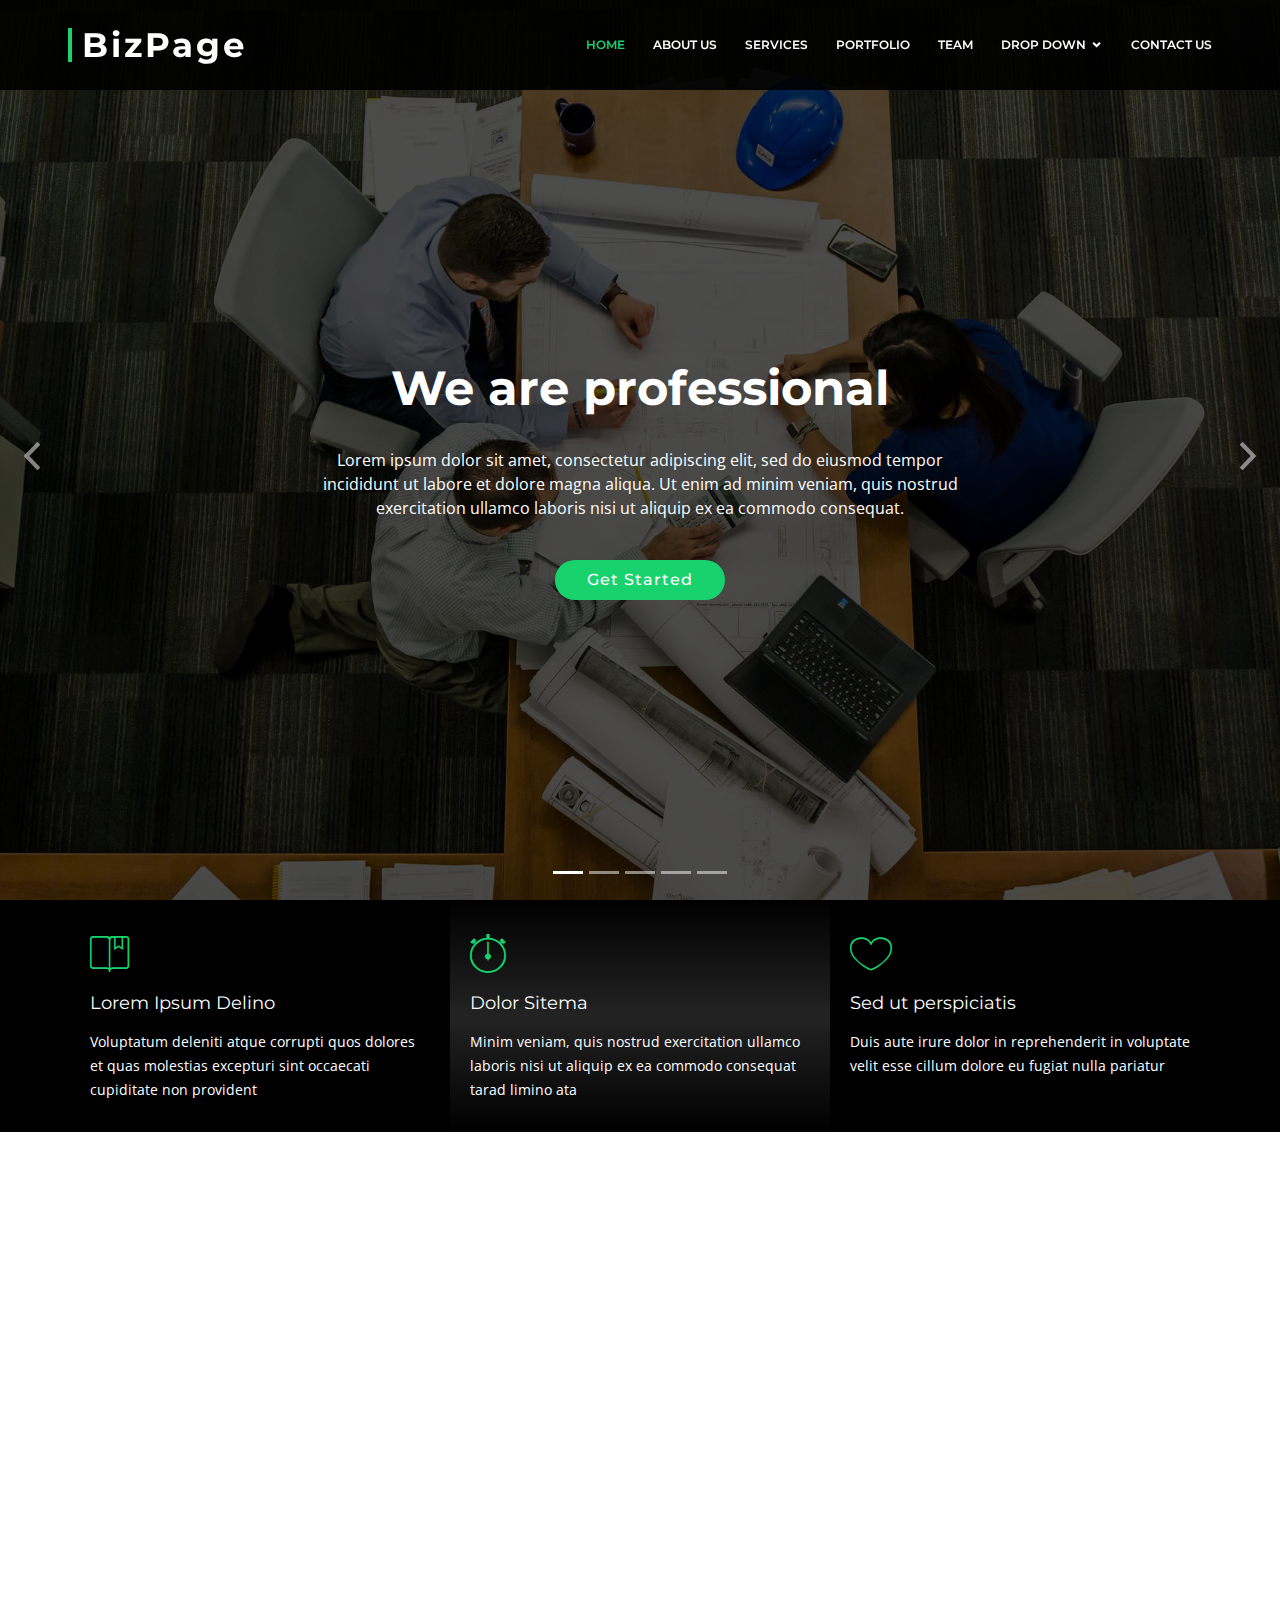
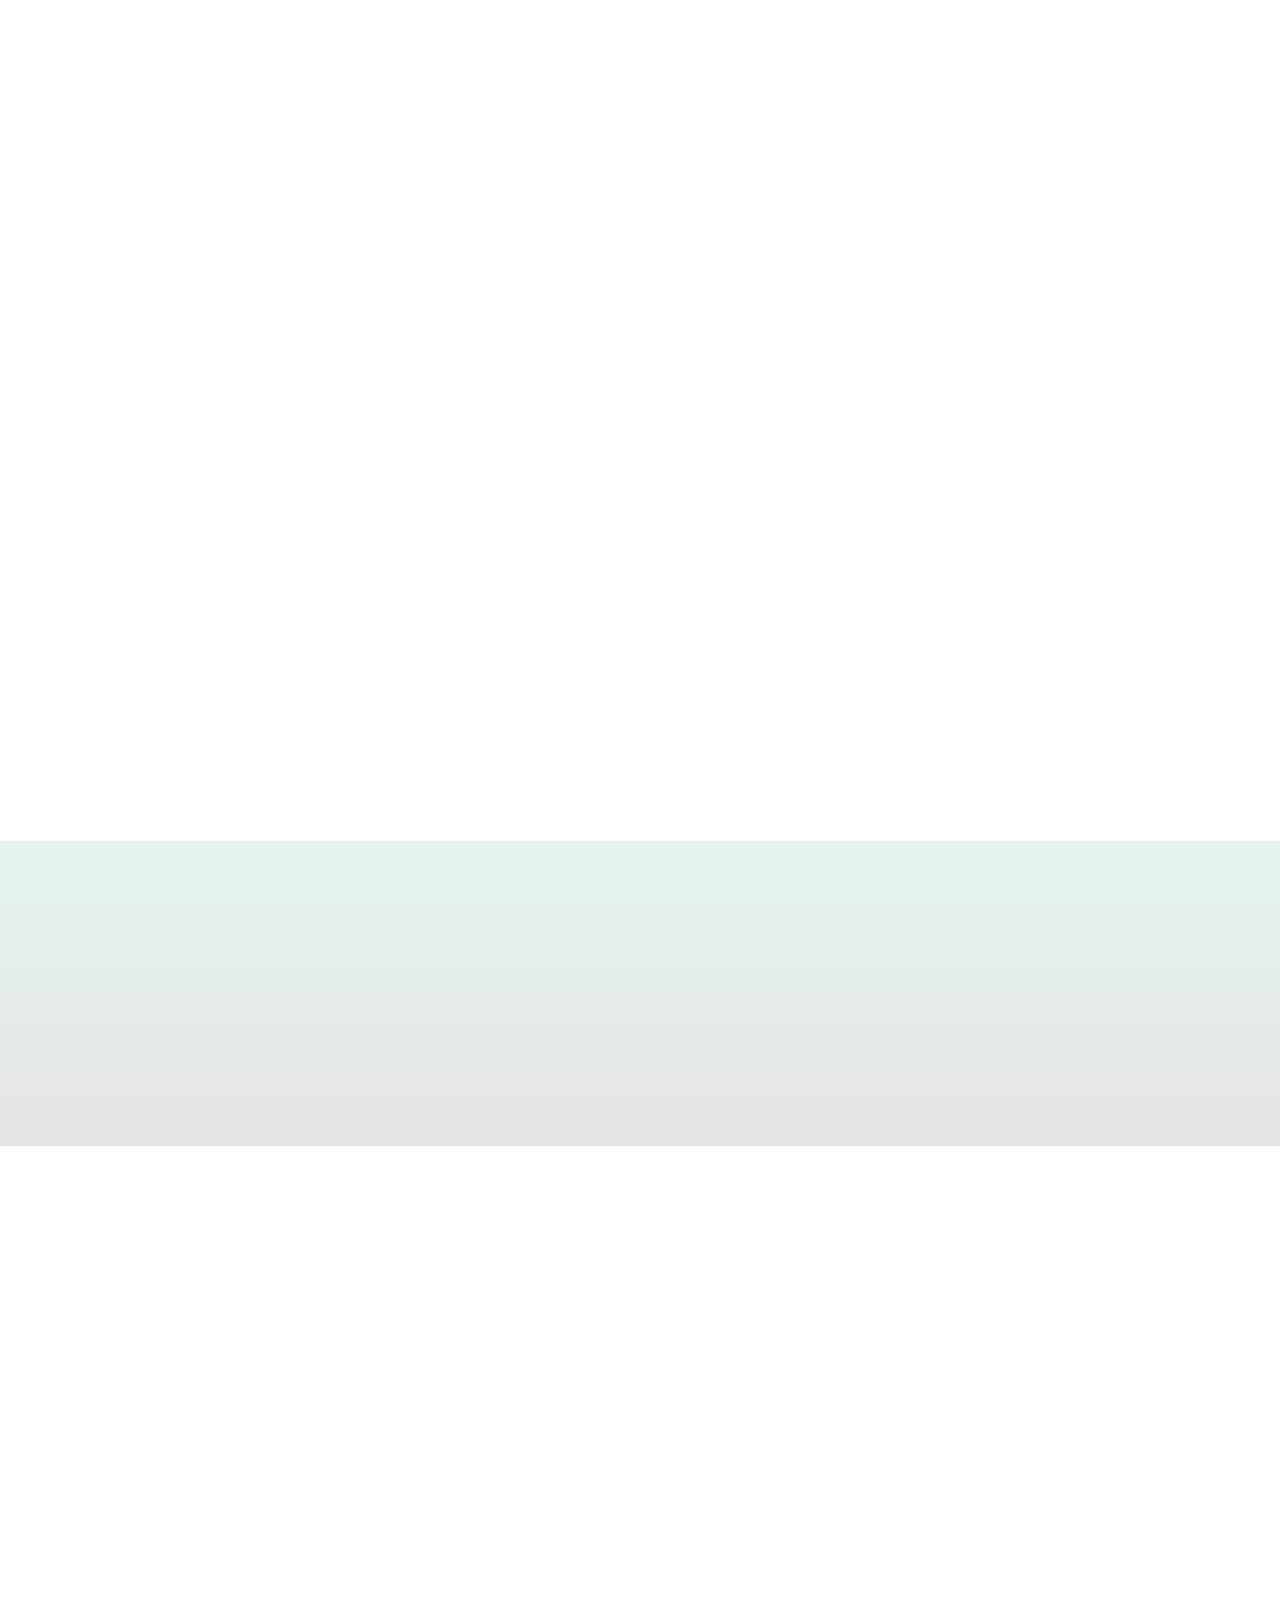
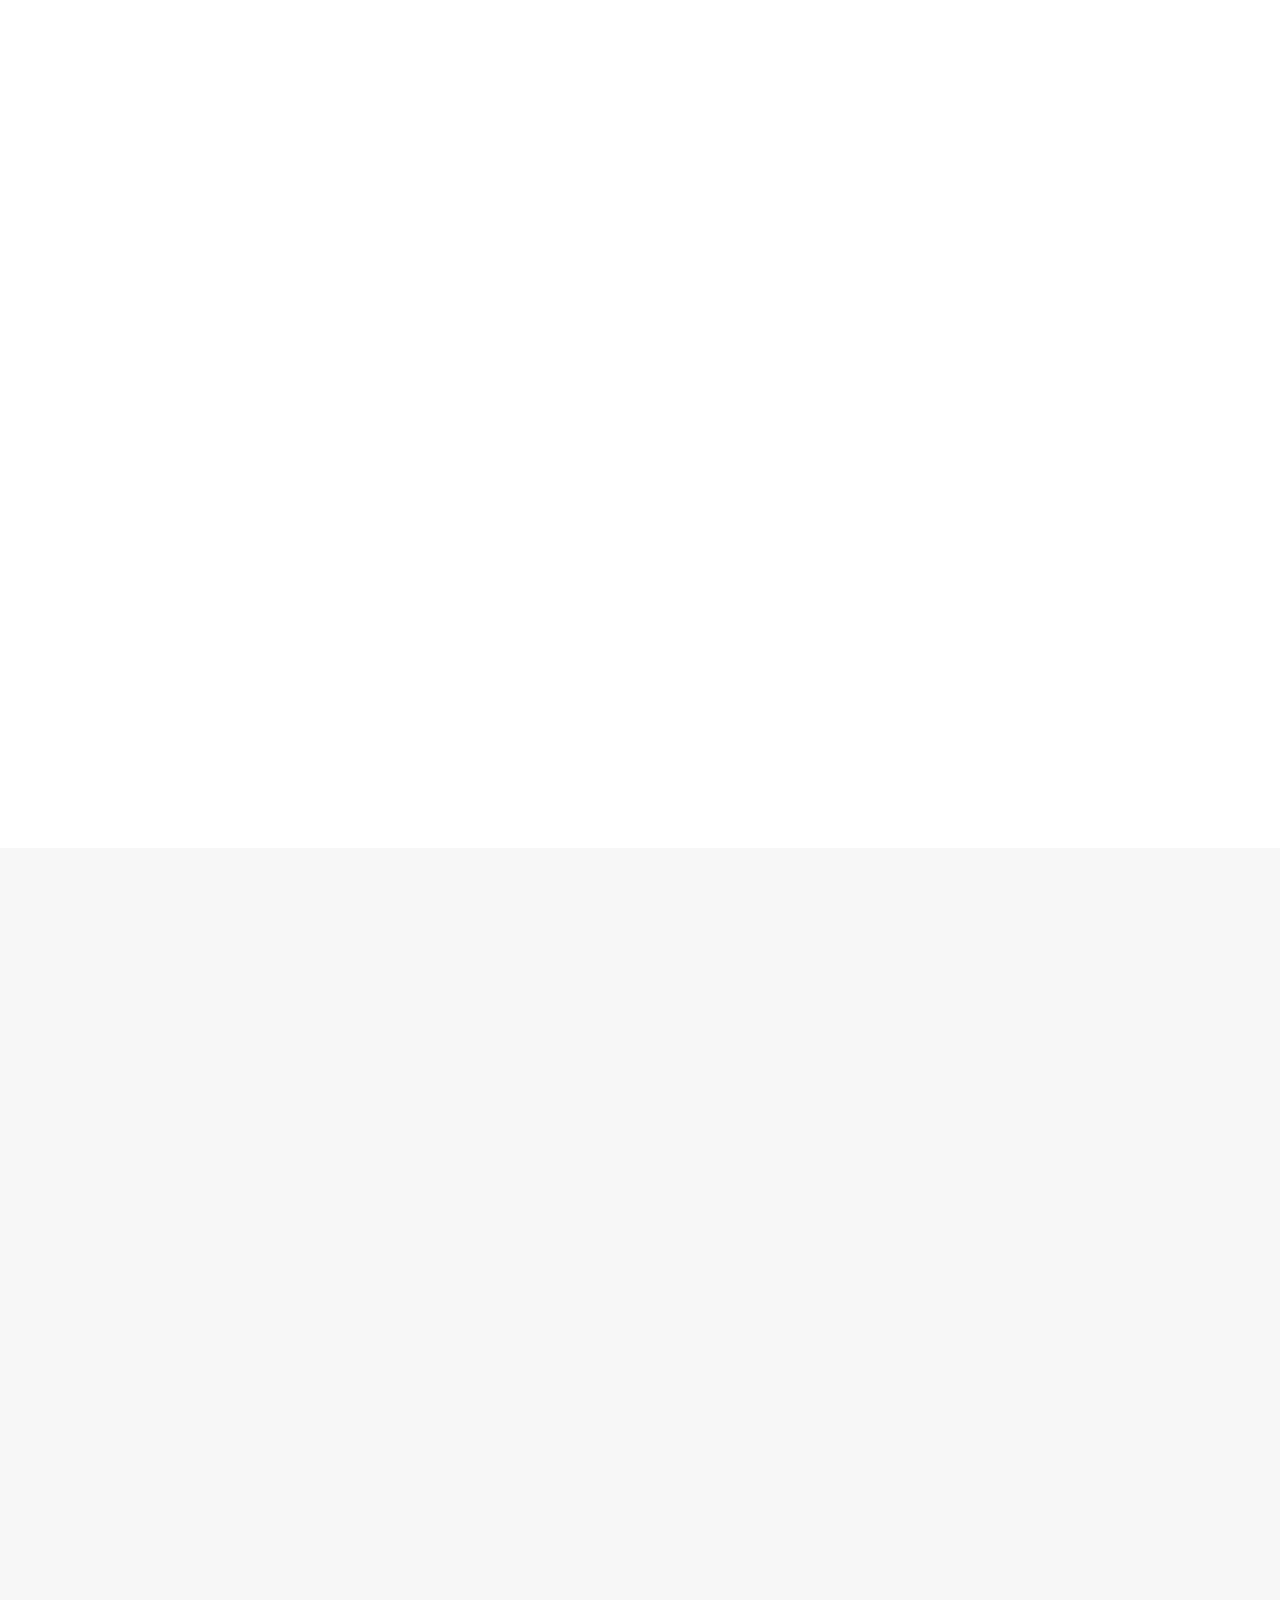
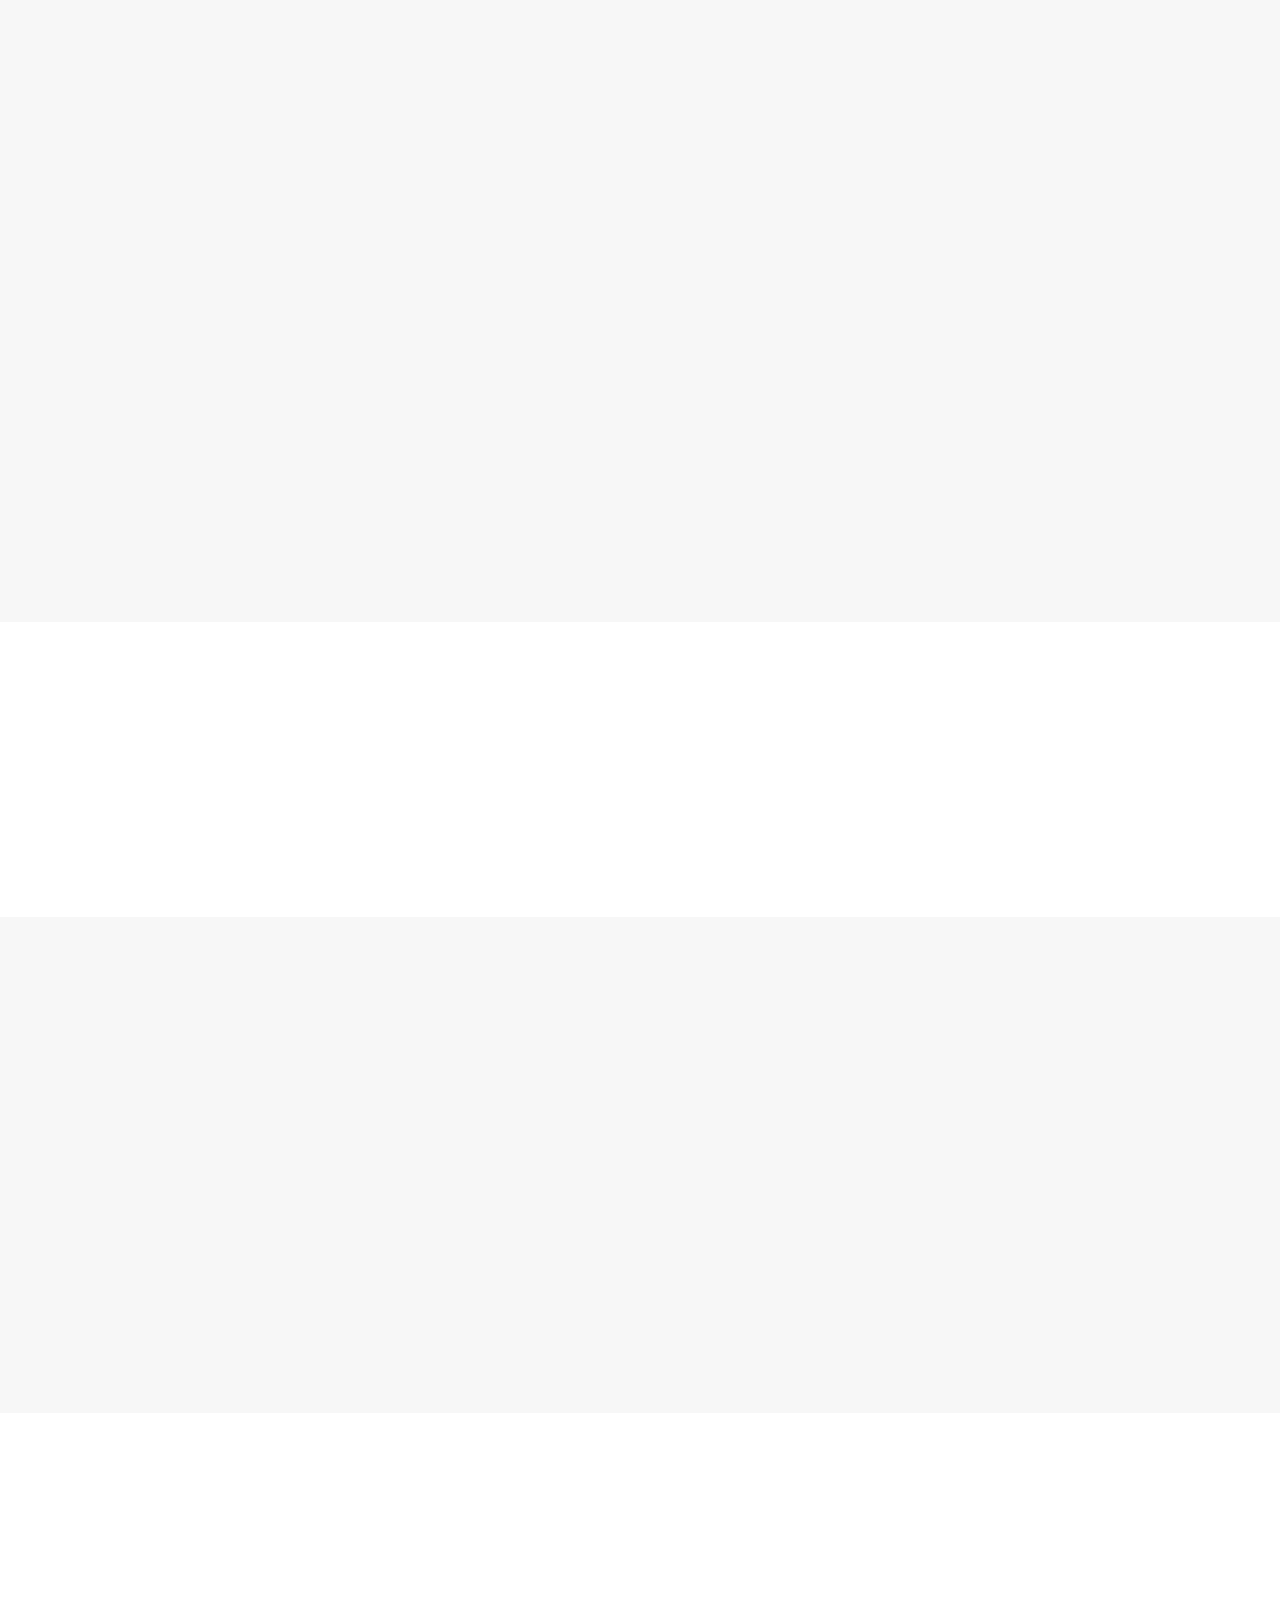
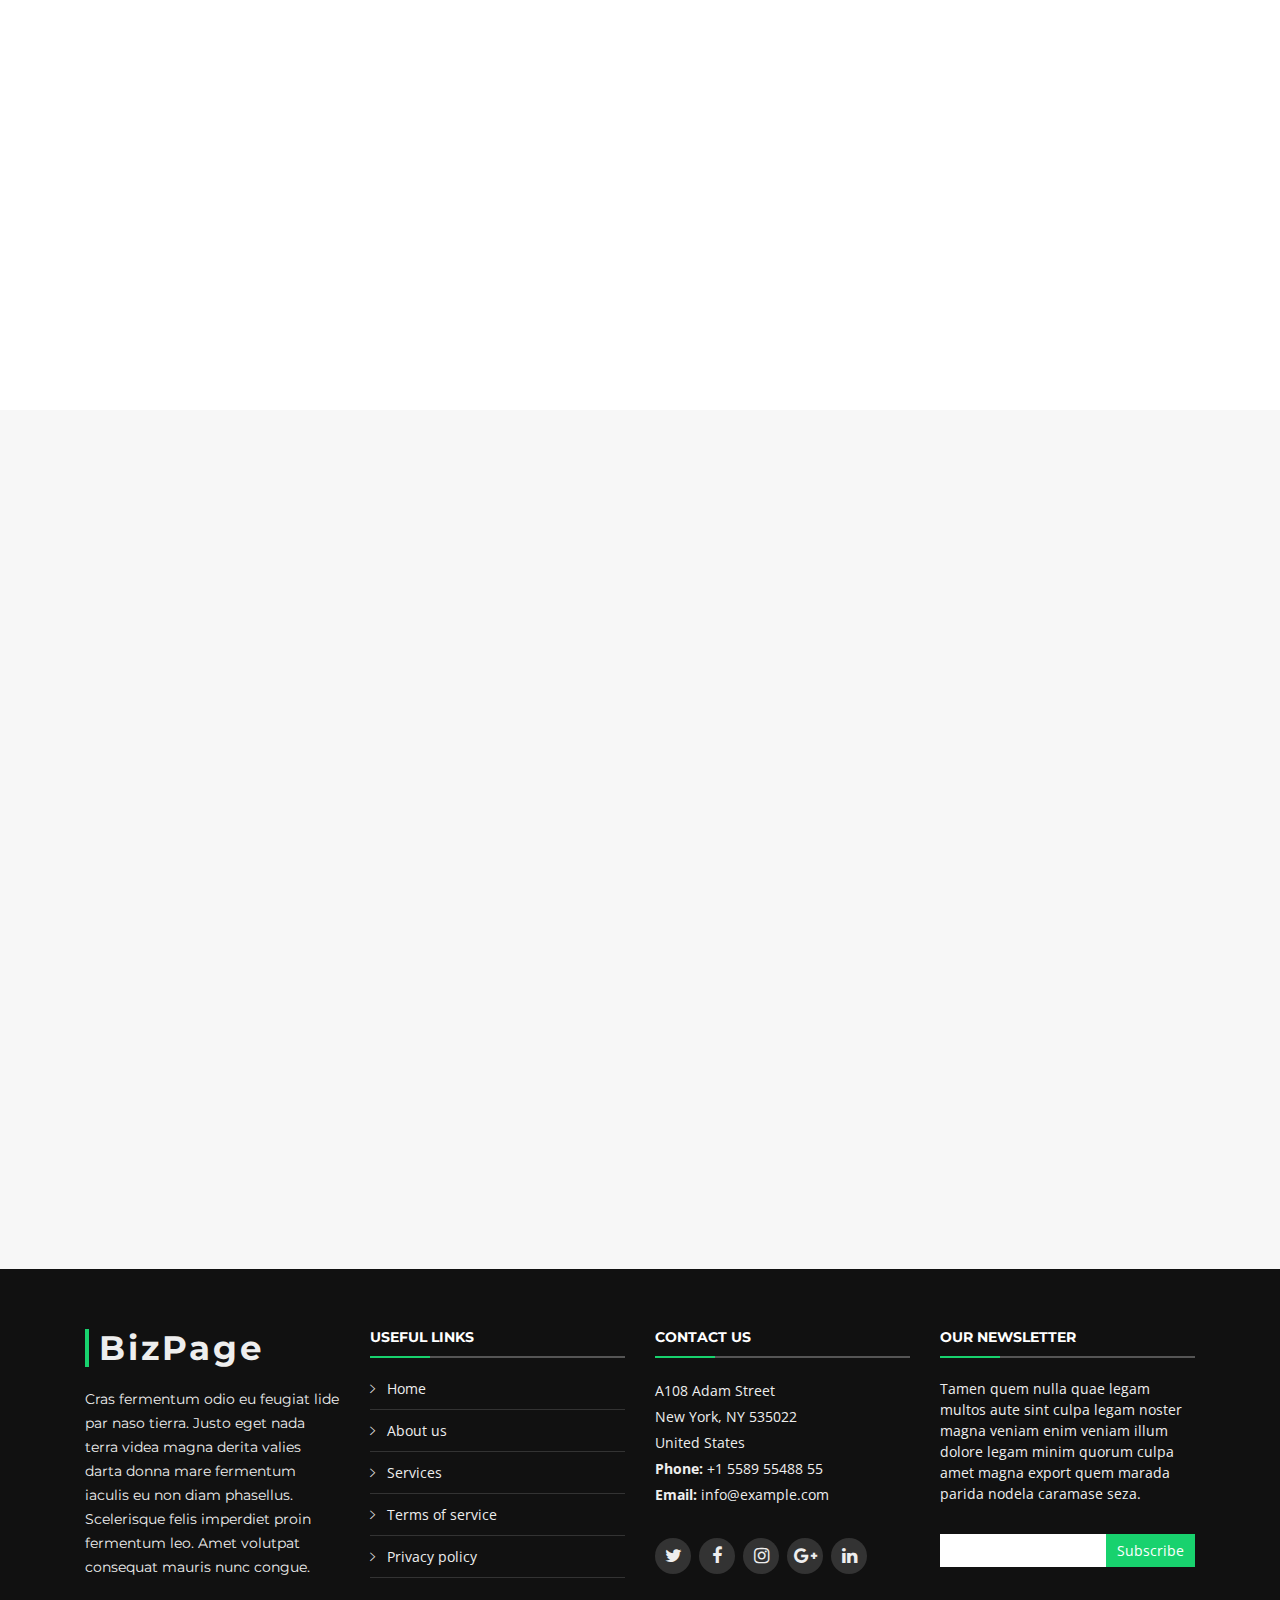
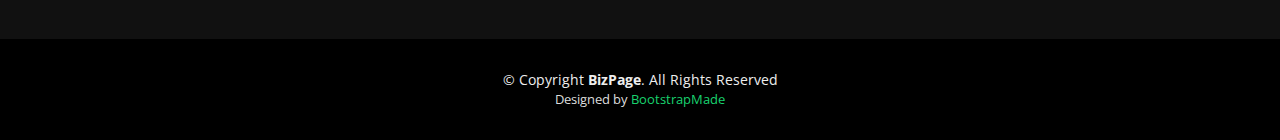
<file: index.html>
<!DOCTYPE html>
<html lang="en">

<head>
  <meta charset="utf-8">
  <meta content="width=device-width, initial-scale=1.0" name="viewport">

  <title>BizPage Bootstrap Template</title>
  <meta content="" name="description">
  <meta content="" name="keywords">

  <!-- Favicons -->
  <link href="assets/img/favicon.png" rel="icon">
  <link href="assets/img/apple-touch-icon.png" rel="apple-touch-icon">

  <!-- Google Fonts -->
  <link href="https://fonts.googleapis.com/css?family=Open+Sans:300,300i,400,400i,700,700i|Montserrat:300,400,500,700" rel="stylesheet">

  <!-- Vendor CSS Files -->
  <link href="assets/vendor/bootstrap/css/bootstrap.min.css" rel="stylesheet">
  <link href="assets/vendor/icofont/icofont.min.css" rel="stylesheet">
  <link href="assets/vendor/font-awesome/css/font-awesome.min.css" rel="stylesheet">
  <link href="assets/vendor/ionicons/css/ionicons.min.css" rel="stylesheet">
  <link href="assets/vendor/animate.css/animate.min.css" rel="stylesheet">
  <link href="assets/vendor/venobox/venobox.css" rel="stylesheet">
  <link href="assets/vendor/owl.carousel/assets/owl.carousel.min.css" rel="stylesheet">
  <link href="assets/vendor/aos/aos.css" rel="stylesheet">

  <!-- Template Main CSS File -->
  <link href="assets/css/style.css" rel="stylesheet">
  <link href="assets/css/new.css">

  <!-- =======================================================
  * Template Name: BizPage - v3.1.0
  * Template URL: https://bootstrapmade.com/bizpage-bootstrap-business-template/
  * Author: BootstrapMade.com
  * License: https://bootstrapmade.com/license/
  ======================================================== -->
</head>

<body>

  <!-- ======= Header ======= -->
  <header id="header" class="fixed-top header-transparent">
    <div class="container-fluid">

      <div class="row justify-content-center">
        <div class="col-xl-11 d-flex align-items-center">
          <h1 class="logo mr-auto"><a href="index.html">BizPage</a></h1>
          <!-- Uncomment below if you prefer to use an image logo -->
          <!-- <a href="index.html" class="logo mr-auto"><img src="assets/img/logo.png" alt="" class="img-fluid"></a>-->

          <nav class="nav-menu d-none d-lg-block">
            <ul>
              <li class="active"><a href="index.html">Home</a></li>
              <li><a href="#about">About Us</a></li>
              <li><a href="#services">Services</a></li>
              <li><a href="#portfolio">Portfolio</a></li>
              <li><a href="#team">Team</a></li>
              <li class="drop-down"><a href="">Drop Down</a>
                <ul>
                  <li><a href="#">Drop Down 1</a></li>
                  <li><a href="#">Drop Down 3</a></li>
                  <li><a href="#">Drop Down 4</a></li>
                  <li><a href="#">Drop Down 5</a></li>
                </ul>
              </li>
              <li><a href="#contact">Contact Us</a></li>

            </ul>
          </nav><!-- .nav-menu -->
        </div>
      </div>

    </div>
  </header><!-- End Header -->

  <!-- ======= Intro Section ======= -->
  <section id="intro">
    <div class="intro-container">
      <div id="introCarousel" class="carousel  slide carousel-fade" data-ride="carousel">

        <ol class="carousel-indicators"></ol>

        <div class="carousel-inner" role="listbox">

          <div class="carousel-item active" style="background-image: url(assets/img/intro-carousel/1.jpg)">
            <div class="carousel-container">
              <div class="container">
                <h2 class="animate__animated animate__fadeInDown">We are professional</h2>
                <p class="animate__animated animate__fadeInUp">Lorem ipsum dolor sit amet, consectetur adipiscing elit, sed do eiusmod tempor incididunt ut labore et dolore magna aliqua. Ut enim ad minim veniam, quis nostrud exercitation ullamco laboris nisi ut aliquip ex ea commodo consequat.</p>
                <a href="#featured-services" class="btn-get-started scrollto animate__animated animate__fadeInUp">Get Started</a>
              </div>
            </div>
          </div>

          <div class="carousel-item" style="background-image: url(assets/img/intro-carousel/2.jpg)">
            <div class="carousel-container">
              <div class="container">
                <h2 class="animate__animated animate__fadeInDown">At vero eos et accusamus</h2>
                <p class="animate__animated animate__fadeInUp">Nam libero tempore, cum soluta nobis est eligendi optio cumque nihil impedit quo minus id quod maxime placeat facere possimus, omnis voluptas assumenda est, omnis dolor repellendus. Temporibus autem quibusdam et aut officiis debitis aut.</p>
                <a href="#featured-services" class="btn-get-started scrollto animate__animated animate__fadeInUp">Get Started</a>
              </div>
            </div>
          </div>

          <div class="carousel-item" style="background-image: url(assets/img/intro-carousel/3.jpg)">
            <div class="carousel-container">
              <div class="container">
                <h2 class="animate__animated animate__fadeInDown">Temporibus autem quibusdam</h2>
                <p class="animate__animated animate__fadeInUp">Beatae vitae dicta sunt explicabo. Nemo enim ipsam voluptatem quia voluptas sit aspernatur aut odit aut fugit, sed quia consequuntur magni dolores eos qui ratione voluptatem sequi nesciunt omnis iste natus error sit voluptatem accusantium.</p>
                <a href="#featured-services" class="btn-get-started scrollto animate__animated animate__fadeInUp">Get Started</a>
              </div>
            </div>
          </div>

          <div class="carousel-item" style="background-image: url(assets/img/intro-carousel/4.jpg)">
            <div class="carousel-container">
              <div class="container">
                <h2 class="animate__animated animate__fadeInDown">Nam libero tempore</h2>
                <p class="animate__animated animate__fadeInUp">Neque porro quisquam est, qui dolorem ipsum quia dolor sit amet, consectetur, adipisci velit, sed quia non numquam eius modi tempora incidunt ut labore et dolore magnam aliquam quaerat voluptatem. Ut enim ad minima veniam, quis nostrum.</p>
                <a href="#featured-services" class="btn-get-started scrollto animate__animated animate__fadeInUp">Get Started</a>
              </div>
            </div>
          </div>

          <div class="carousel-item" style="background-image: url(assets/img/intro-carousel/5.jpg)">
            <div class="carousel-container">
              <div class="container">
                <h2 class="animate__animated animate__fadeInDown">Magnam aliquam quaerat</h2>
                <p class="animate__animated animate__fadeInUp">Lorem ipsum dolor sit amet, consectetur adipiscing elit, sed do eiusmod tempor incididunt ut labore et dolore magna aliqua. Ut enim ad minim veniam, quis nostrud exercitation ullamco laboris nisi ut aliquip ex ea commodo consequat.</p>
                <a href="#featured-services" class="btn-get-started scrollto animate__animated animate__fadeInUp">Get Started</a>
              </div>
            </div>
          </div>

        </div>

        <a class="carousel-control-prev" href="#introCarousel" role="button" data-slide="prev">
          <span class="carousel-control-prev-icon ion-chevron-left" aria-hidden="true"></span>
          <span class="sr-only">Previous</span>
        </a>

        <a class="carousel-control-next" href="#introCarousel" role="button" data-slide="next">
          <span class="carousel-control-next-icon ion-chevron-right" aria-hidden="true"></span>
          <span class="sr-only">Next</span>
        </a>

      </div>
    </div>
  </section><!-- End Intro Section -->

  <main id="main">

    <!-- ======= Featured Services Section Section ======= -->
    <section id="featured-services">
      <div class="container">
        <div class="row">

          <div class="col-lg-4 box">
            <i class="ion-ios-bookmarks-outline"></i>
            <h4 class="title"><a href="">Lorem Ipsum Delino</a></h4>
            <p class="description">Voluptatum deleniti atque corrupti quos dolores et quas molestias excepturi sint occaecati cupiditate non provident</p>
          </div>

          <div class="col-lg-4 box box-bg">
            <i class="ion-ios-stopwatch-outline"></i>
            <h4 class="title"><a href="">Dolor Sitema</a></h4>
            <p class="description">Minim veniam, quis nostrud exercitation ullamco laboris nisi ut aliquip ex ea commodo consequat tarad limino ata</p>
          </div>

          <div class="col-lg-4 box">
            <i class="ion-ios-heart-outline"></i>
            <h4 class="title"><a href="">Sed ut perspiciatis</a></h4>
            <p class="description">Duis aute irure dolor in reprehenderit in voluptate velit esse cillum dolore eu fugiat nulla pariatur</p>
          </div>

        </div>
      </div>
    </section><!-- End Featured Services Section -->

    <!-- ======= About Us Section ======= -->
    <section id="about">
      <div class="container" data-aos="fade-up">

        <header class="section-header">
          <h3>About Us</h3>
          <p>Lorem ipsum dolor sit amet, consectetur adipiscing elit, sed do eiusmod tempor incididunt ut labore et dolore magna aliqua. Ut enim ad minim veniam, quis nostrud exercitation ullamco laboris nisi ut aliquip ex ea commodo consequat.</p>
        </header>

        <div class="row about-cols">

          <div class="col-md-4" data-aos="fade-up" data-aos-delay="100">
            <div class="about-col">
              <div class="img">
                <img src="assets/img/about-mission.jpg" alt="" class="img-fluid">
                <div class="icon"><i class="ion-ios-speedometer-outline"></i></div>
              </div>
              <h2 class="title"><a href="#">Our Mission</a></h2>
              <p>
                Lorem ipsum dolor sit amet, consectetur elit, sed do eiusmod tempor ut labore et dolore magna aliqua. Ut enim ad minim veniam, quis nostrud exercitation ullamco laboris nisi ut aliquip ex ea commodo consequat.
              </p>
            </div>
          </div>

          <div class="col-md-4" data-aos="fade-up" data-aos-delay="200">
            <div class="about-col">
              <div class="img">
                <img src="assets/img/about-plan.jpg" alt="" class="img-fluid">
                <div class="icon"><i class="ion-ios-list-outline"></i></div>
              </div>
              <h2 class="title"><a href="#">Our Plan</a></h2>
              <p>
                Sed ut perspiciatis unde omnis iste natus error sit voluptatem doloremque laudantium, totam rem aperiam, eaque ipsa quae ab illo inventore veritatis et quasi architecto beatae vitae dicta sunt explicabo.
              </p>
            </div>
          </div>

          <div class="col-md-4" data-aos="fade-up" data-aos-delay="300">
            <div class="about-col">
              <div class="img">
                <img src="assets/img/about-vision.jpg" alt="" class="img-fluid">
                <div class="icon"><i class="ion-ios-eye-outline"></i></div>
              </div>
              <h2 class="title"><a href="#">Our Vision</a></h2>
              <p>
                Nemo enim ipsam voluptatem quia voluptas sit aut odit aut fugit, sed quia magni dolores eos qui ratione voluptatem sequi nesciunt Neque porro quisquam est, qui dolorem ipsum quia dolor sit amet.
              </p>
            </div>
          </div>

        </div>

      </div>
    </section><!-- End About Us Section -->

    <!-- ======= Services Section ======= -->
    <section id="services">
      <div class="container" data-aos="fade-up">

        <header class="section-header wow fadeInUp">
          <h3>Services</h3>
          <p>Laudem latine persequeris id sed, ex fabulas delectus quo. No vel partiendo abhorreant vituperatoribus, ad pro quaestio laboramus. Ei ubique vivendum pro. At ius nisl accusam lorenta zanos paradigno tridexa panatarel.</p>
        </header>

        <div class="row">

          <div class="col-lg-4 col-md-6 box" data-aos="fade-up" data-aos-delay="100">
            <div class="icon"><i class="ion-ios-analytics-outline"></i></div>
            <h4 class="title"><a href="">Lorem Ipsum</a></h4>
            <p class="description">Voluptatum deleniti atque corrupti quos dolores et quas molestias excepturi sint occaecati cupiditate non provident</p>
          </div>
          <div class="col-lg-4 col-md-6 box" data-aos="fade-up" data-aos-delay="200">
            <div class="icon"><i class="ion-ios-bookmarks-outline"></i></div>
            <h4 class="title"><a href="">Dolor Sitema</a></h4>
            <p class="description">Minim veniam, quis nostrud exercitation ullamco laboris nisi ut aliquip ex ea commodo consequat tarad limino ata</p>
          </div>
          <div class="col-lg-4 col-md-6 box" data-aos="fade-up" data-aos-delay="300">
            <div class="icon"><i class="ion-ios-paper-outline"></i></div>
            <h4 class="title"><a href="">Sed ut perspiciatis</a></h4>
            <p class="description">Duis aute irure dolor in reprehenderit in voluptate velit esse cillum dolore eu fugiat nulla pariatur</p>
          </div>
          <div class="col-lg-4 col-md-6 box" data-aos="fade-up" data-aos-delay="200">
            <div class="icon"><i class="ion-ios-speedometer-outline"></i></div>
            <h4 class="title"><a href="">Magni Dolores</a></h4>
            <p class="description">Excepteur sint occaecat cupidatat non proident, sunt in culpa qui officia deserunt mollit anim id est laborum</p>
          </div>
          <div class="col-lg-4 col-md-6 box" data-aos="fade-up" data-aos-delay="300">
            <div class="icon"><i class="ion-ios-barcode-outline"></i></div>
            <h4 class="title"><a href="">Nemo Enim</a></h4>
            <p class="description">At vero eos et accusamus et iusto odio dignissimos ducimus qui blanditiis praesentium voluptatum deleniti atque</p>
          </div>
          <div class="col-lg-4 col-md-6 box" data-aos="fade-up" data-aos-delay="400">
            <div class="icon"><i class="ion-ios-people-outline"></i></div>
            <h4 class="title"><a href="">Eiusmod Tempor</a></h4>
            <p class="description">Et harum quidem rerum facilis est et expedita distinctio. Nam libero tempore, cum soluta nobis est eligendi</p>
          </div>

        </div>

      </div>
    </section><!-- End Services Section -->

    <!-- ======= Call To Action Section ======= -->
    <section id="call-to-action">
      <div class="container text-center" data-aos="zoom-in">
        <h3>Call To Action</h3>
        <p> Duis aute irure dolor in reprehenderit in voluptate velit esse cillum dolore eu fugiat nulla pariatur. Excepteur sint occaecat cupidatat non proident, sunt in culpa qui officia deserunt mollit anim id est laborum.</p>
        <a class="cta-btn" href="#">Call To Action</a>
      </div>
    </section><!-- End Call To Action Section -->

    <!-- ======= Skills Section ======= -->
    <section id="skills">
      <div class="container" data-aos="fade-up">

        <header class="section-header">
          <h3>Our Skills</h3>
          <p>Lorem ipsum dolor sit amet, consectetur adipiscing elit, sed do eiusmod tempor incididunt ut labore et dolore magna aliqua. Ut enim ad minim veniam, quis nostrud exercitation ullamco laboris nisi ut aliquip</p>
        </header>

        <div class="skills-content">

          <div class="progress">
            <div class="progress-bar bg-success" role="progressbar" aria-valuenow="100" aria-valuemin="0" aria-valuemax="100">
              <span class="skill">HTML <i class="val">100%</i></span>
            </div>
          </div>

          <div class="progress">
            <div class="progress-bar bg-info" role="progressbar" aria-valuenow="90" aria-valuemin="0" aria-valuemax="100">
              <span class="skill">CSS <i class="val">90%</i></span>
            </div>
          </div>

          <div class="progress">
            <div class="progress-bar bg-warning" role="progressbar" aria-valuenow="75" aria-valuemin="0" aria-valuemax="100">
              <span class="skill">JavaScript <i class="val">75%</i></span>
            </div>
          </div>

          <div class="progress">
            <div class="progress-bar bg-danger" role="progressbar" aria-valuenow="55" aria-valuemin="0" aria-valuemax="100">
              <span class="skill">Photoshop <i class="val">55%</i></span>
            </div>
          </div>

        </div>

      </div>
    </section><!-- End Skills Section -->

    <!-- ======= Facts Section ======= -->
    <section id="facts">
      <div class="container" data-aos="fade-up">

        <header class="section-header">
          <h3>Facts</h3>
          <p>Sed ut perspiciatis unde omnis iste natus error sit voluptatem accusantium doloremque</p>
        </header>

        <div class="row counters">

          <div class="col-lg-3 col-6 text-center">
            <span data-toggle="counter-up">274</span>
            <p>Clients</p>
          </div>

          <div class="col-lg-3 col-6 text-center">
            <span data-toggle="counter-up">421</span>
            <p>Projects</p>
          </div>

          <div class="col-lg-3 col-6 text-center">
            <span data-toggle="counter-up">1,364</span>
            <p>Hours Of Support</p>
          </div>

          <div class="col-lg-3 col-6 text-center">
            <span data-toggle="counter-up">18</span>
            <p>Hard Workers</p>
          </div>

        </div>

        <div class="facts-img">
          <img src="assets/img/facts-img.png" alt="" class="img-fluid">
        </div>

      </div>
    </section><!-- End Facts Section -->

    <!-- ======= Portfolio Section ======= -->
    <section id="portfolio" class="section-bg">
      <div class="container" data-aos="fade-up">

        <header class="section-header">
          <h3 class="section-title">Our Portfolio</h3>
        </header>

        <div class="row" data-aos="fade-up" data-aos-delay="100"">
      <div class=" col-lg-12">
          <ul id="portfolio-flters">
            <li data-filter="*" class="filter-active">All</li>
            <li data-filter=".filter-app">App</li>
            <li data-filter=".filter-card">Card</li>
            <li data-filter=".filter-web">Web</li>
          </ul>
        </div>
      </div>

      <div class="row portfolio-container" data-aos="fade-up" data-aos-delay="200">

        <div class="col-lg-4 col-md-6 portfolio-item filter-app">
          <div class="portfolio-wrap">
            <figure>
              <img src="assets/img/portfolio/app1.jpg" class="img-fluid" alt="">
              <a href="assets/img/portfolio/app1.jpg" data-lightbox="portfolio" data-title="App 1" class="link-preview"><i class="ion ion-eye"></i></a>
              <a href="portfolio-details.html" class="link-details" title="More Details"><i class="ion ion-android-open"></i></a>
            </figure>

            <div class="portfolio-info">
              <h4><a href="portfolio-details.html">App 1</a></h4>
              <p>App</p>
            </div>
          </div>
        </div>

        <div class="col-lg-4 col-md-6 portfolio-item filter-web">
          <div class="portfolio-wrap">
            <figure>
              <img src="assets/img/portfolio/web3.jpg" class="img-fluid" alt="">
              <a href="assets/img/portfolio/web3.jpg" class="link-preview venobox" data-gall="portfolioGallery" title="Web 3"><i class="ion ion-eye"></i></a>
              <a href="portfolio-details.html" class="link-details" title="More Details"><i class="ion ion-android-open"></i></a>
            </figure>

            <div class="portfolio-info">
              <h4><a href="portfolio-details.html">Web 3</a></h4>
              <p>Web</p>
            </div>
          </div>
        </div>

        <div class="col-lg-4 col-md-6 portfolio-item filter-app">
          <div class="portfolio-wrap">
            <figure>
              <img src="assets/img/portfolio/app2.jpg" class="img-fluid" alt="">
              <a href="assets/img/portfolio/app2.jpg" class="link-preview venobox" data-gall="portfolioGallery" title="App 2"><i class="ion ion-eye"></i></a>
              <a href="portfolio-details.html" class="link-details" title="More Details"><i class="ion ion-android-open"></i></a>
            </figure>

            <div class="portfolio-info">
              <h4><a href="portfolio-details.html">App 2</a></h4>
              <p>App</p>
            </div>
          </div>
        </div>

        <div class="col-lg-4 col-md-6 portfolio-item filter-card">
          <div class="portfolio-wrap">
            <figure>
              <img src="assets/img/portfolio/card2.jpg" class="img-fluid" alt="">
              <a href="assets/img/portfolio/card2.jpg" class="link-preview venobox" data-gall="portfolioGallery" title="Card 2"><i class="ion ion-eye"></i></a>
              <a href="portfolio-details.html" class="link-details" title="More Details"><i class="ion ion-android-open"></i></a>
            </figure>

            <div class="portfolio-info">
              <h4><a href="portfolio-details.html">Card 2</a></h4>
              <p>Card</p>
            </div>
          </div>
        </div>

        <div class="col-lg-4 col-md-6 portfolio-item filter-web">
          <div class="portfolio-wrap">
            <figure>
              <img src="assets/img/portfolio/web2.jpg" class="img-fluid" alt="">
              <a href="assets/img/portfolio/web2.jpg" class="link-preview venobox" data-gall="portfolioGallery" title="Web 2"><i class="ion ion-eye"></i></a>
              <a href="portfolio-details.html" class="link-details" title="More Details"><i class="ion ion-android-open"></i></a>
            </figure>

            <div class="portfolio-info">
              <h4><a href="portfolio-details.html">Web 2</a></h4>
              <p>Web</p>
            </div>
          </div>
        </div>

        <div class="col-lg-4 col-md-6 portfolio-item filter-app">
          <div class="portfolio-wrap">
            <figure>
              <img src="assets/img/portfolio/app3.jpg" class="img-fluid" alt="">
              <a href="assets/img/portfolio/app3.jpg" class="link-preview venobox" data-gall="portfolioGallery" title="App 3"><i class="ion ion-eye"></i></a>
              <a href="portfolio-details.html" class="link-details" title="More Details"><i class="ion ion-android-open"></i></a>
            </figure>

            <div class="portfolio-info">
              <h4><a href="portfolio-details.html">App 3</a></h4>
              <p>App</p>
            </div>
          </div>
        </div>

        <div class="col-lg-4 col-md-6 portfolio-item filter-card">
          <div class="portfolio-wrap">
            <figure>
              <img src="assets/img/portfolio/card1.jpg" class="img-fluid" alt="">
              <a href="assets/img/portfolio/card1.jpg" class="link-preview venobox" data-gall="portfolioGallery" title="Card 1"><i class="ion ion-eye"></i></a>
              <a href="portfolio-details.html" class="link-details" title="More Details"><i class="ion ion-android-open"></i></a>
            </figure>

            <div class="portfolio-info">
              <h4><a href="portfolio-details.html">Card 1</a></h4>
              <p>Card</p>
            </div>
          </div>
        </div>

        <div class="col-lg-4 col-md-6 portfolio-item filter-card">
          <div class="portfolio-wrap">
            <figure>
              <img src="assets/img/portfolio/card3.jpg" class="img-fluid" alt="">
              <a href="assets/img/portfolio/card3.jpg" class="link-preview venobox" data-gall="portfolioGallery" title="Card 3"><i class="ion ion-eye"></i></a>
              <a href="portfolio-details.html" class="link-details" title="More Details"><i class="ion ion-android-open"></i></a>
            </figure>

            <div class="portfolio-info">
              <h4><a href="portfolio-details.html">Card 3</a></h4>
              <p>Card</p>
            </div>
          </div>
        </div>

        <div class="col-lg-4 col-md-6 portfolio-item filter-web">
          <div class="portfolio-wrap">
            <figure>
              <img src="assets/img/portfolio/web1.jpg" class="img-fluid" alt="">
              <a href="assets/img/portfolio/web1.jpg" class="link-preview venobox" data-gall="portfolioGallery" title="Web 1"><i class="ion ion-eye"></i></a>
              <a href="portfolio-details.html" class="link-details" title="More Details"><i class="ion ion-android-open"></i></a>
            </figure>

            <div class="portfolio-info">
              <h4><a href="portfolio-details.html">Web 1</a></h4>
              <p>Web</p>
            </div>
          </div>
        </div>

      </div>

      </div>
    </section><!-- End Portfolio Section -->

    <!-- ======= Our Clients Section ======= -->
    <section id="clients">
      <div class="container" data-aos="zoom-in">

        <header class="section-header">
          <h3>Our Clients</h3>
        </header>

        <div class="owl-carousel clients-carousel">
          <img src="assets/img/clients/client-1.png" alt="">
          <img src="assets/img/clients/client-2.png" alt="">
          <img src="assets/img/clients/client-3.png" alt="">
          <img src="assets/img/clients/client-4.png" alt="">
          <img src="assets/img/clients/client-5.png" alt="">
          <img src="assets/img/clients/client-6.png" alt="">
          <img src="assets/img/clients/client-7.png" alt="">
          <img src="assets/img/clients/client-8.png" alt="">
        </div>

      </div>
    </section><!-- End Our Clients Section -->

    <!-- ======= Testimonials Section ======= -->
    <section id="testimonials" class="section-bg">
      <div class="container" data-aos="fade-up">

        <header class="section-header">
          <h3>Testimonials</h3>
        </header>

        <div class="owl-carousel testimonials-carousel">

          <div class="testimonial-item">
            <img src="assets/img/testimonial-1.jpg" class="testimonial-img" alt="">
            <h3>Saul Goodman</h3>
            <h4>Ceo &amp; Founder</h4>
            <p>
              <img src="assets/img/quote-sign-left.png" class="quote-sign-left" alt="">
              Proin iaculis purus consequat sem cure digni ssim donec porttitora entum suscipit rhoncus. Accusantium quam, ultricies eget id, aliquam eget nibh et. Maecen aliquam, risus at semper.
              <img src="assets/img/quote-sign-right.png" class="quote-sign-right" alt="">
            </p>
          </div>

          <div class="testimonial-item">
            <img src="assets/img/testimonial-2.jpg" class="testimonial-img" alt="">
            <h3>Sara Wilsson</h3>
            <h4>Designer</h4>
            <p>
              <img src="assets/img/quote-sign-left.png" class="quote-sign-left" alt="">
              Export tempor illum tamen malis malis eram quae irure esse labore quem cillum quid cillum eram malis quorum velit fore eram velit sunt aliqua noster fugiat irure amet legam anim culpa.
              <img src="assets/img/quote-sign-right.png" class="quote-sign-right" alt="">
            </p>
          </div>

          <div class="testimonial-item">
            <img src="assets/img/testimonial-3.jpg" class="testimonial-img" alt="">
            <h3>Jena Karlis</h3>
            <h4>Store Owner</h4>
            <p>
              <img src="assets/img/quote-sign-left.png" class="quote-sign-left" alt="">
              Enim nisi quem export duis labore cillum quae magna enim sint quorum nulla quem veniam duis minim tempor labore quem eram duis noster aute amet eram fore quis sint minim.
              <img src="assets/img/quote-sign-right.png" class="quote-sign-right" alt="">
            </p>
          </div>

          <div class="testimonial-item">
            <img src="assets/img/testimonial-4.jpg" class="testimonial-img" alt="">
            <h3>Matt Brandon</h3>
            <h4>Freelancer</h4>
            <p>
              <img src="assets/img/quote-sign-left.png" class="quote-sign-left" alt="">
              Fugiat enim eram quae cillum dolore dolor amet nulla culpa multos export minim fugiat minim velit minim dolor enim duis veniam ipsum anim magna sunt elit fore quem dolore labore illum veniam.
              <img src="assets/img/quote-sign-right.png" class="quote-sign-right" alt="">
            </p>
          </div>

          <div class="testimonial-item">
            <img src="assets/img/testimonial-5.jpg" class="testimonial-img" alt="">
            <h3>John Larson</h3>
            <h4>Entrepreneur</h4>
            <p>
              <img src="assets/img/quote-sign-left.png" class="quote-sign-left" alt="">
              Quis quorum aliqua sint quem legam fore sunt eram irure aliqua veniam tempor noster veniam enim culpa labore duis sunt culpa nulla illum cillum fugiat legam esse veniam culpa fore nisi cillum quid.
              <img src="assets/img/quote-sign-right.png" class="quote-sign-right" alt="">
            </p>
          </div>

        </div>

      </div>
    </section><!-- End Testimonials Section -->

    <!-- ======= Team Section ======= -->
    <section id="team">
      <div class="container" data-aos="fade-up">
        <div class="section-header">
          <h3>Team</h3>
          <p>Sed ut perspiciatis unde omnis iste natus error sit voluptatem accusantium doloremque</p>
        </div>

        <div class="row">

          <div class="col-lg-3 col-md-6">
            <div class="member" data-aos="fade-up" data-aos-delay="100">
              <img src="assets/img/team-1.jpg" class="img-fluid" alt="">
              <div class="member-info">
                <div class="member-info-content">
                  <h4>Walter White</h4>
                  <span>Chief Executive Officer</span>
                  <div class="social">
                    <a href=""><i class="fa fa-twitter"></i></a>
                    <a href=""><i class="fa fa-facebook"></i></a>
                    <a href=""><i class="fa fa-google-plus"></i></a>
                    <a href=""><i class="fa fa-linkedin"></i></a>
                  </div>
                </div>
              </div>
            </div>
          </div>

          <div class="col-lg-3 col-md-6">
            <div class="member" data-aos="fade-up" data-aos-delay="200">
              <img src="assets/img/team-2.jpg" class="img-fluid" alt="">
              <div class="member-info">
                <div class="member-info-content">
                  <h4>Sarah Jhonson</h4>
                  <span>Product Manager</span>
                  <div class="social">
                    <a href=""><i class="fa fa-twitter"></i></a>
                    <a href=""><i class="fa fa-facebook"></i></a>
                    <a href=""><i class="fa fa-google-plus"></i></a>
                    <a href=""><i class="fa fa-linkedin"></i></a>
                  </div>
                </div>
              </div>
            </div>
          </div>

          <div class="col-lg-3 col-md-6">
            <div class="member" data-aos="fade-up" data-aos-delay="300">
              <img src="assets/img/team-3.jpg" class="img-fluid" alt="">
              <div class="member-info">
                <div class="member-info-content">
                  <h4>William Anderson</h4>
                  <span>CTO</span>
                  <div class="social">
                    <a href=""><i class="fa fa-twitter"></i></a>
                    <a href=""><i class="fa fa-facebook"></i></a>
                    <a href=""><i class="fa fa-google-plus"></i></a>
                    <a href=""><i class="fa fa-linkedin"></i></a>
                  </div>
                </div>
              </div>
            </div>
          </div>

          <div class="col-lg-3 col-md-6">
            <div class="member" data-aos="fade-up" data-aos-delay="400">
              <img src="assets/img/team-4.jpg" class="img-fluid" alt="">
              <div class="member-info">
                <div class="member-info-content">
                  <h4>Amanda Jepson</h4>
                  <span>Accountant</span>
                  <div class="social">
                    <a href=""><i class="fa fa-twitter"></i></a>
                    <a href=""><i class="fa fa-facebook"></i></a>
                    <a href=""><i class="fa fa-google-plus"></i></a>
                    <a href=""><i class="fa fa-linkedin"></i></a>
                  </div>
                </div>
              </div>
            </div>
          </div>

        </div>

      </div>
    </section><!-- End Team Section -->

    <!-- ======= Contact Section ======= -->
    <section id="contact" class="section-bg">
      <div class="container" data-aos="fade-up">

        <div class="section-header">
          <h3>Contact Us</h3>
          <p>Sed ut perspiciatis unde omnis iste natus error sit voluptatem accusantium doloremque</p>
        </div>

        <div class="row contact-info">

          <div class="col-md-4">
            <div class="contact-address">
              <i class="ion-ios-location-outline"></i>
              <h3>Address</h3>
              <address>A108 Adam Street, NY 535022, USA</address>
            </div>
          </div>

          <div class="col-md-4">
            <div class="contact-phone">
              <i class="ion-ios-telephone-outline"></i>
              <h3>Phone Number</h3>
              <p><a href="tel:+155895548855">+1 5589 55488 55</a></p>
            </div>
          </div>

          <div class="col-md-4">
            <div class="contact-email">
              <i class="ion-ios-email-outline"></i>
              <h3>Email</h3>
              <p><a href="mailto:info@example.com">info@example.com</a></p>
            </div>
          </div>

        </div>

        <div class="form">
          <form action="forms/contact.php" method="post" role="form" class="php-email-form">
            <div class="form-row">
              <div class="form-group col-md-6">
                <input type="text" name="name" class="form-control" id="name" placeholder="Your Name" data-rule="minlen:4" data-msg="Please enter at least 4 chars" />
                <div class="validate"></div>
              </div>
              <div class="form-group col-md-6">
                <input type="email" class="form-control" name="email" id="email" placeholder="Your Email" data-rule="email" data-msg="Please enter a valid email" />
                <div class="validate"></div>
              </div>
            </div>
            <div class="form-group">
              <input type="text" class="form-control" name="subject" id="subject" placeholder="Subject" data-rule="minlen:4" data-msg="Please enter at least 8 chars of subject" />
              <div class="validate"></div>
            </div>
            <div class="form-group">
              <textarea class="form-control" name="message" rows="5" data-rule="required" data-msg="Please write something for us" placeholder="Message"></textarea>
              <div class="validate"></div>
            </div>
            <div class="mb-3">
              <div class="loading">Loading</div>
              <div class="error-message"></div>
              <div class="sent-message">Your message has been sent. Thank you!</div>
            </div>
            <div class="text-center"><button type="submit">Send Message</button></div>
          </form>
        </div>

      </div>
    </section><!-- End Contact Section -->

  </main><!-- End #main -->

  <!-- ======= Footer ======= -->
  <footer id="footer">
    <div class="footer-top">
      <div class="container">
        <div class="row">

          <div class="col-lg-3 col-md-6 footer-info">
            <h3>BizPage</h3>
            <p>Cras fermentum odio eu feugiat lide par naso tierra. Justo eget nada terra videa magna derita valies darta donna mare fermentum iaculis eu non diam phasellus. Scelerisque felis imperdiet proin fermentum leo. Amet volutpat consequat mauris nunc congue.</p>
          </div>

          <div class="col-lg-3 col-md-6 footer-links">
            <h4>Useful Links</h4>
            <ul>
              <li><i class="ion-ios-arrow-right"></i> <a href="#">Home</a></li>
              <li><i class="ion-ios-arrow-right"></i> <a href="#">About us</a></li>
              <li><i class="ion-ios-arrow-right"></i> <a href="#">Services</a></li>
              <li><i class="ion-ios-arrow-right"></i> <a href="#">Terms of service</a></li>
              <li><i class="ion-ios-arrow-right"></i> <a href="#">Privacy policy</a></li>
            </ul>
          </div>

          <div class="col-lg-3 col-md-6 footer-contact">
            <h4>Contact Us</h4>
            <p>
              A108 Adam Street <br>
              New York, NY 535022<br>
              United States <br>
              <strong>Phone:</strong> +1 5589 55488 55<br>
              <strong>Email:</strong> info@example.com<br>
            </p>

            <div class="social-links">
              <a href="#" class="twitter"><i class="fa fa-twitter"></i></a>
              <a href="#" class="facebook"><i class="fa fa-facebook"></i></a>
              <a href="#" class="instagram"><i class="fa fa-instagram"></i></a>
              <a href="#" class="google-plus"><i class="fa fa-google-plus"></i></a>
              <a href="#" class="linkedin"><i class="fa fa-linkedin"></i></a>
            </div>

          </div>

          <div class="col-lg-3 col-md-6 footer-newsletter">
            <h4>Our Newsletter</h4>
            <p>Tamen quem nulla quae legam multos aute sint culpa legam noster magna veniam enim veniam illum dolore legam minim quorum culpa amet magna export quem marada parida nodela caramase seza.</p>
            <form action="" method="post">
              <input type="email" name="email"><input type="submit" value="Subscribe">
            </form>
          </div>

        </div>
      </div>
    </div>

    <div class="container">
      <div class="copyright">
        &copy; Copyright <strong>BizPage</strong>. All Rights Reserved
      </div>
      <div class="credits">
        <!--
        All the links in the footer should remain intact.
        You can delete the links only if you purchased the pro version.
        Licensing information: https://bootstrapmade.com/license/
        Purchase the pro version with working PHP/AJAX contact form: https://bootstrapmade.com/buy/?theme=BizPage
      -->
        Designed by <a href="https://bootstrapmade.com/">BootstrapMade</a>
      </div>
    </div>
  </footer><!-- End Footer -->

  <a href="#" class="back-to-top"><i class="fa fa-chevron-up"></i></a>
  <!-- Uncomment below i you want to use a preloader -->
  <!-- <div id="preloader"></div> -->

  <!-- Vendor JS Files -->
  <script src="assets/vendor/jquery/jquery.min.js"></script>
  <script src="assets/vendor/bootstrap/js/bootstrap.bundle.min.js"></script>
  <script src="assets/vendor/jquery.easing/jquery.easing.min.js"></script>
  <script src="assets/vendor/php-email-form/validate.js"></script>
  <script src="assets/vendor/waypoints/jquery.waypoints.min.js"></script>
  <script src="assets/vendor/counterup/counterup.min.js"></script>
  <script src="assets/vendor/isotope-layout/isotope.pkgd.min.js"></script>
  <script src="assets/vendor/venobox/venobox.min.js"></script>
  <script src="assets/vendor/owl.carousel/owl.carousel.min.js"></script>
  <script src="assets/vendor/aos/aos.js"></script>

  <!-- Template Main JS File -->
  <script src="assets/js/main.js"></script>

</body>

</html>
</file>
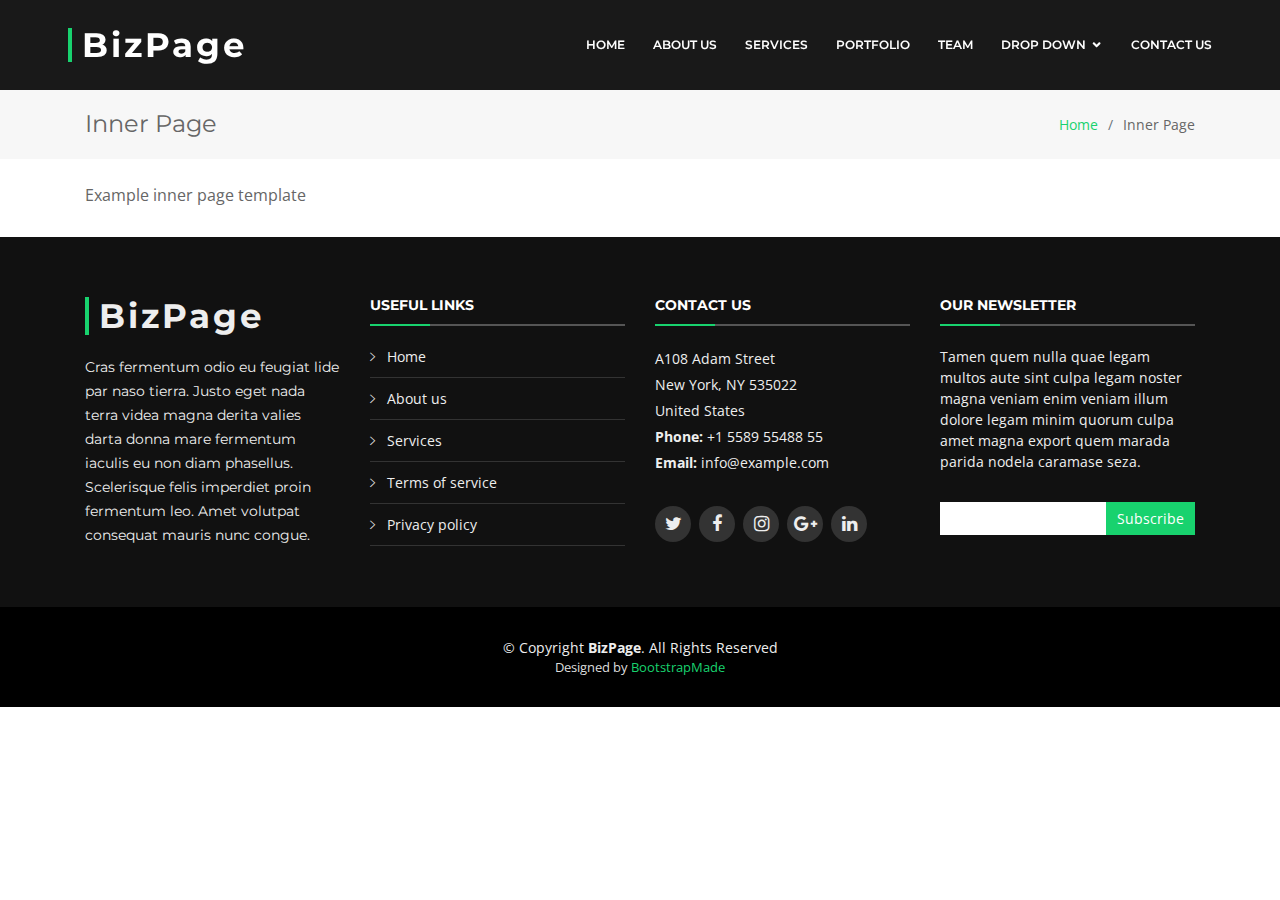
<file: inner-page.html>
<!DOCTYPE html>
<html lang="en">

<head>
  <meta charset="utf-8">
  <meta content="width=device-width, initial-scale=1.0" name="viewport">

  <title>Inner Page - BizPage Bootstrap Template</title>
  <meta content="" name="description">
  <meta content="" name="keywords">

  <!-- Favicons -->
  <link href="assets/img/favicon.png" rel="icon">
  <link href="assets/img/apple-touch-icon.png" rel="apple-touch-icon">

  <!-- Google Fonts -->
  <link href="https://fonts.googleapis.com/css?family=Open+Sans:300,300i,400,400i,700,700i|Montserrat:300,400,500,700" rel="stylesheet">

  <!-- Vendor CSS Files -->
  <link href="assets/vendor/bootstrap/css/bootstrap.min.css" rel="stylesheet">
  <link href="assets/vendor/icofont/icofont.min.css" rel="stylesheet">
  <link href="assets/vendor/font-awesome/css/font-awesome.min.css" rel="stylesheet">
  <link href="assets/vendor/ionicons/css/ionicons.min.css" rel="stylesheet">
  <link href="assets/vendor/animate.css/animate.min.css" rel="stylesheet">
  <link href="assets/vendor/venobox/venobox.css" rel="stylesheet">
  <link href="assets/vendor/owl.carousel/assets/owl.carousel.min.css" rel="stylesheet">
  <link href="assets/vendor/aos/aos.css" rel="stylesheet">

  <!-- Template Main CSS File -->
  <link href="assets/css/style.css" rel="stylesheet">

  <!-- =======================================================
  * Template Name: BizPage - v3.1.0
  * Template URL: https://bootstrapmade.com/bizpage-bootstrap-business-template/
  * Author: BootstrapMade.com
  * License: https://bootstrapmade.com/license/
  ======================================================== -->
</head>

<body>

  <!-- ======= Header ======= -->
  <header id="header" class="fixed-top ">
    <div class="container-fluid">

      <div class="row justify-content-center">
        <div class="col-xl-11 d-flex align-items-center">
          <h1 class="logo mr-auto"><a href="index.html">BizPage</a></h1>
          <!-- Uncomment below if you prefer to use an image logo -->
          <!-- <a href="index.html" class="logo mr-auto"><img src="assets/img/logo.png" alt="" class="img-fluid"></a>-->

          <nav class="nav-menu d-none d-lg-block">
            <ul>
              <li><a href="index.html">Home</a></li>
              <li><a href="#about">About Us</a></li>
              <li><a href="#services">Services</a></li>
              <li><a href="#portfolio">Portfolio</a></li>
              <li><a href="#team">Team</a></li>
              <li class="drop-down"><a href="">Drop Down</a>
                <ul>
                  <li><a href="#">Drop Down 1</a></li>
                  <li><a href="#">Drop Down 3</a></li>
                  <li><a href="#">Drop Down 4</a></li>
                  <li><a href="#">Drop Down 5</a></li>
                </ul>
              </li>
              <li><a href="#contact">Contact Us</a></li>

            </ul>
          </nav><!-- .nav-menu -->
        </div>
      </div>

    </div>
  </header><!-- End Header -->

  <main id="main">

    <!-- ======= Breadcrumbs Section ======= -->
    <section class="breadcrumbs">
      <div class="container">

        <div class="d-flex justify-content-between align-items-center">
          <h2>Inner Page</h2>
          <ol>
            <li><a href="index.html">Home</a></li>
            <li>Inner Page</li>
          </ol>
        </div>

      </div>
    </section><!-- End Breadcrumbs Section -->

    <section class="inner-page mt-4">
      <div class="container">
        <p>
          Example inner page template
        </p>
      </div>
    </section>

  </main><!-- End #main -->

  <!-- ======= Footer ======= -->
  <footer id="footer">
    <div class="footer-top">
      <div class="container">
        <div class="row">

          <div class="col-lg-3 col-md-6 footer-info">
            <h3>BizPage</h3>
            <p>Cras fermentum odio eu feugiat lide par naso tierra. Justo eget nada terra videa magna derita valies darta donna mare fermentum iaculis eu non diam phasellus. Scelerisque felis imperdiet proin fermentum leo. Amet volutpat consequat mauris nunc congue.</p>
          </div>

          <div class="col-lg-3 col-md-6 footer-links">
            <h4>Useful Links</h4>
            <ul>
              <li><i class="ion-ios-arrow-right"></i> <a href="#">Home</a></li>
              <li><i class="ion-ios-arrow-right"></i> <a href="#">About us</a></li>
              <li><i class="ion-ios-arrow-right"></i> <a href="#">Services</a></li>
              <li><i class="ion-ios-arrow-right"></i> <a href="#">Terms of service</a></li>
              <li><i class="ion-ios-arrow-right"></i> <a href="#">Privacy policy</a></li>
            </ul>
          </div>

          <div class="col-lg-3 col-md-6 footer-contact">
            <h4>Contact Us</h4>
            <p>
              A108 Adam Street <br>
              New York, NY 535022<br>
              United States <br>
              <strong>Phone:</strong> +1 5589 55488 55<br>
              <strong>Email:</strong> info@example.com<br>
            </p>

            <div class="social-links">
              <a href="#" class="twitter"><i class="fa fa-twitter"></i></a>
              <a href="#" class="facebook"><i class="fa fa-facebook"></i></a>
              <a href="#" class="instagram"><i class="fa fa-instagram"></i></a>
              <a href="#" class="google-plus"><i class="fa fa-google-plus"></i></a>
              <a href="#" class="linkedin"><i class="fa fa-linkedin"></i></a>
            </div>

          </div>

          <div class="col-lg-3 col-md-6 footer-newsletter">
            <h4>Our Newsletter</h4>
            <p>Tamen quem nulla quae legam multos aute sint culpa legam noster magna veniam enim veniam illum dolore legam minim quorum culpa amet magna export quem marada parida nodela caramase seza.</p>
            <form action="" method="post">
              <input type="email" name="email"><input type="submit" value="Subscribe">
            </form>
          </div>

        </div>
      </div>
    </div>

    <div class="container">
      <div class="copyright">
        &copy; Copyright <strong>BizPage</strong>. All Rights Reserved
      </div>
      <div class="credits">
        <!--
        All the links in the footer should remain intact.
        You can delete the links only if you purchased the pro version.
        Licensing information: https://bootstrapmade.com/license/
        Purchase the pro version with working PHP/AJAX contact form: https://bootstrapmade.com/buy/?theme=BizPage
      -->
        Designed by <a href="https://bootstrapmade.com/">BootstrapMade</a>
      </div>
    </div>
  </footer><!-- End Footer -->

  <a href="#" class="back-to-top"><i class="fa fa-chevron-up"></i></a>
  <!-- Uncomment below i you want to use a preloader -->
  <!-- <div id="preloader"></div> -->

  <!-- Vendor JS Files -->
  <script src="assets/vendor/jquery/jquery.min.js"></script>
  <script src="assets/vendor/bootstrap/js/bootstrap.bundle.min.js"></script>
  <script src="assets/vendor/jquery.easing/jquery.easing.min.js"></script>
  <script src="assets/vendor/php-email-form/validate.js"></script>
  <script src="assets/vendor/waypoints/jquery.waypoints.min.js"></script>
  <script src="assets/vendor/counterup/counterup.min.js"></script>
  <script src="assets/vendor/isotope-layout/isotope.pkgd.min.js"></script>
  <script src="assets/vendor/venobox/venobox.min.js"></script>
  <script src="assets/vendor/owl.carousel/owl.carousel.min.js"></script>
  <script src="assets/vendor/aos/aos.js"></script>

  <!-- Template Main JS File -->
  <script src="assets/js/main.js"></script>

</body>

</html>
</file>
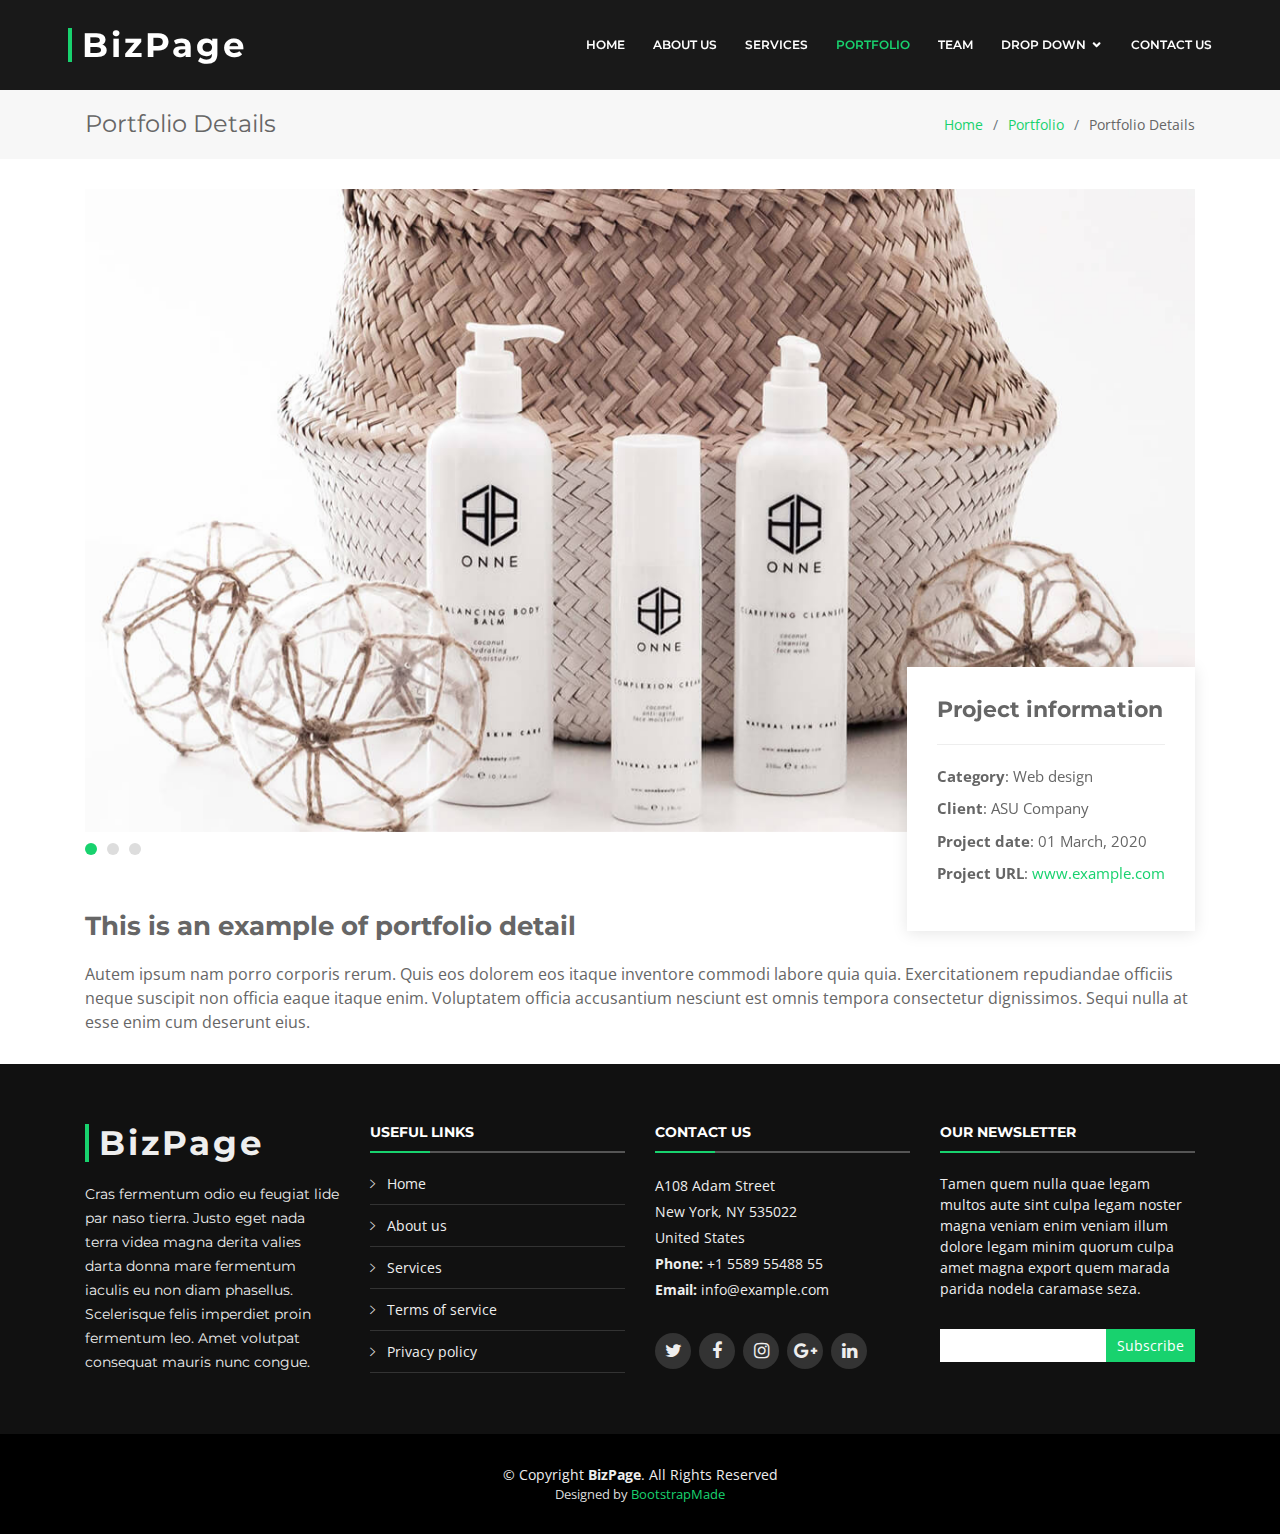
<file: portfolio-details.html>
<!DOCTYPE html>
<html lang="en">

<head>
  <meta charset="utf-8">
  <meta content="width=device-width, initial-scale=1.0" name="viewport">

  <title>Portfolio Details - BizPage Bootstrap Template</title>
  <meta content="" name="description">
  <meta content="" name="keywords">

  <!-- Favicons -->
  <link href="assets/img/favicon.png" rel="icon">
  <link href="assets/img/apple-touch-icon.png" rel="apple-touch-icon">

  <!-- Google Fonts -->
  <link href="https://fonts.googleapis.com/css?family=Open+Sans:300,300i,400,400i,700,700i|Montserrat:300,400,500,700" rel="stylesheet">

  <!-- Vendor CSS Files -->
  <link href="assets/vendor/bootstrap/css/bootstrap.min.css" rel="stylesheet">
  <link href="assets/vendor/icofont/icofont.min.css" rel="stylesheet">
  <link href="assets/vendor/font-awesome/css/font-awesome.min.css" rel="stylesheet">
  <link href="assets/vendor/ionicons/css/ionicons.min.css" rel="stylesheet">
  <link href="assets/vendor/animate.css/animate.min.css" rel="stylesheet">
  <link href="assets/vendor/venobox/venobox.css" rel="stylesheet">
  <link href="assets/vendor/owl.carousel/assets/owl.carousel.min.css" rel="stylesheet">
  <link href="assets/vendor/aos/aos.css" rel="stylesheet">

  <!-- Template Main CSS File -->
  <link href="assets/css/style.css" rel="stylesheet">

  <!-- =======================================================
  * Template Name: BizPage - v3.1.0
  * Template URL: https://bootstrapmade.com/bizpage-bootstrap-business-template/
  * Author: BootstrapMade.com
  * License: https://bootstrapmade.com/license/
  ======================================================== -->
</head>

<body>

  <!-- ======= Header ======= -->
  <header id="header" class="fixed-top ">
    <div class="container-fluid">

      <div class="row justify-content-center">
        <div class="col-xl-11 d-flex align-items-center">
          <h1 class="logo mr-auto"><a href="index.html">BizPage</a></h1>
          <!-- Uncomment below if you prefer to use an image logo -->
          <!-- <a href="index.html" class="logo mr-auto"><img src="assets/img/logo.png" alt="" class="img-fluid"></a>-->

          <nav class="nav-menu d-none d-lg-block">
            <ul>
              <li><a href="index.html">Home</a></li>
              <li><a href="#about">About Us</a></li>
              <li><a href="#services">Services</a></li>
              <li class="active"><a href="#portfolio">Portfolio</a></li>
              <li><a href="#team">Team</a></li>
              <li class="drop-down"><a href="">Drop Down</a>
                <ul>
                  <li><a href="#">Drop Down 1</a></li>
                  <li><a href="#">Drop Down 3</a></li>
                  <li><a href="#">Drop Down 4</a></li>
                  <li><a href="#">Drop Down 5</a></li>
                </ul>
              </li>
              <li><a href="#contact">Contact Us</a></li>

            </ul>
          </nav><!-- .nav-menu -->
        </div>
      </div>

    </div>
  </header><!-- End Header -->

  <main id="main">

    <!-- ======= Breadcrumbs Section ======= -->
    <section class="breadcrumbs">
      <div class="container">

        <div class="d-flex justify-content-between align-items-center">
          <h2>Portfolio Details</h2>
          <ol>
            <li><a href="index.html">Home</a></li>
            <li><a href="portfolio.html">Portfolio</a></li>
            <li>Portfolio Details</li>
          </ol>
        </div>

      </div>
    </section><!-- Breadcrumbs Section -->

    <!-- ======= Portfolio Details Section ======= -->
    <section class="portfolio-details">
      <div class="container">

        <div class="portfolio-details-container">

          <div class="owl-carousel portfolio-details-carousel">
            <img src="assets/img/portfolio/portfolio-details-1.jpg" class="img-fluid" alt="">
            <img src="assets/img/portfolio/portfolio-details-2.jpg" class="img-fluid" alt="">
            <img src="assets/img/portfolio/portfolio-details-3.jpg" class="img-fluid" alt="">
          </div>

          <div class="portfolio-info">
            <h3>Project information</h3>
            <ul>
              <li><strong>Category</strong>: Web design</li>
              <li><strong>Client</strong>: ASU Company</li>
              <li><strong>Project date</strong>: 01 March, 2020</li>
              <li><strong>Project URL</strong>: <a href="#">www.example.com</a></li>
            </ul>
          </div>

        </div>

        <div class="portfolio-description">
          <h2>This is an example of portfolio detail</h2>
          <p>
            Autem ipsum nam porro corporis rerum. Quis eos dolorem eos itaque inventore commodi labore quia quia. Exercitationem repudiandae officiis neque suscipit non officia eaque itaque enim. Voluptatem officia accusantium nesciunt est omnis tempora consectetur dignissimos. Sequi nulla at esse enim cum deserunt eius.
          </p>
        </div>
      </div>
    </section><!-- End Portfolio Details Section -->

  </main><!-- End #main -->

  <!-- ======= Footer ======= -->
  <footer id="footer">
    <div class="footer-top">
      <div class="container">
        <div class="row">

          <div class="col-lg-3 col-md-6 footer-info">
            <h3>BizPage</h3>
            <p>Cras fermentum odio eu feugiat lide par naso tierra. Justo eget nada terra videa magna derita valies darta donna mare fermentum iaculis eu non diam phasellus. Scelerisque felis imperdiet proin fermentum leo. Amet volutpat consequat mauris nunc congue.</p>
          </div>

          <div class="col-lg-3 col-md-6 footer-links">
            <h4>Useful Links</h4>
            <ul>
              <li><i class="ion-ios-arrow-right"></i> <a href="#">Home</a></li>
              <li><i class="ion-ios-arrow-right"></i> <a href="#">About us</a></li>
              <li><i class="ion-ios-arrow-right"></i> <a href="#">Services</a></li>
              <li><i class="ion-ios-arrow-right"></i> <a href="#">Terms of service</a></li>
              <li><i class="ion-ios-arrow-right"></i> <a href="#">Privacy policy</a></li>
            </ul>
          </div>

          <div class="col-lg-3 col-md-6 footer-contact">
            <h4>Contact Us</h4>
            <p>
              A108 Adam Street <br>
              New York, NY 535022<br>
              United States <br>
              <strong>Phone:</strong> +1 5589 55488 55<br>
              <strong>Email:</strong> info@example.com<br>
            </p>

            <div class="social-links">
              <a href="#" class="twitter"><i class="fa fa-twitter"></i></a>
              <a href="#" class="facebook"><i class="fa fa-facebook"></i></a>
              <a href="#" class="instagram"><i class="fa fa-instagram"></i></a>
              <a href="#" class="google-plus"><i class="fa fa-google-plus"></i></a>
              <a href="#" class="linkedin"><i class="fa fa-linkedin"></i></a>
            </div>

          </div>

          <div class="col-lg-3 col-md-6 footer-newsletter">
            <h4>Our Newsletter</h4>
            <p>Tamen quem nulla quae legam multos aute sint culpa legam noster magna veniam enim veniam illum dolore legam minim quorum culpa amet magna export quem marada parida nodela caramase seza.</p>
            <form action="" method="post">
              <input type="email" name="email"><input type="submit" value="Subscribe">
            </form>
          </div>

        </div>
      </div>
    </div>

    <div class="container">
      <div class="copyright">
        &copy; Copyright <strong>BizPage</strong>. All Rights Reserved
      </div>
      <div class="credits">
        <!--
        All the links in the footer should remain intact.
        You can delete the links only if you purchased the pro version.
        Licensing information: https://bootstrapmade.com/license/
        Purchase the pro version with working PHP/AJAX contact form: https://bootstrapmade.com/buy/?theme=BizPage
      -->
        Designed by <a href="https://bootstrapmade.com/">BootstrapMade</a>
      </div>
    </div>
  </footer><!-- End Footer -->

  <a href="#" class="back-to-top"><i class="fa fa-chevron-up"></i></a>
  <!-- Uncomment below i you want to use a preloader -->
  <!-- <div id="preloader"></div> -->

  <!-- Vendor JS Files -->
  <script src="assets/vendor/jquery/jquery.min.js"></script>
  <script src="assets/vendor/bootstrap/js/bootstrap.bundle.min.js"></script>
  <script src="assets/vendor/jquery.easing/jquery.easing.min.js"></script>
  <script src="assets/vendor/php-email-form/validate.js"></script>
  <script src="assets/vendor/waypoints/jquery.waypoints.min.js"></script>
  <script src="assets/vendor/counterup/counterup.min.js"></script>
  <script src="assets/vendor/isotope-layout/isotope.pkgd.min.js"></script>
  <script src="assets/vendor/venobox/venobox.min.js"></script>
  <script src="assets/vendor/owl.carousel/owl.carousel.min.js"></script>
  <script src="assets/vendor/aos/aos.js"></script>

  <!-- Template Main JS File -->
  <script src="assets/js/main.js"></script>

</body>

</html>
</file>
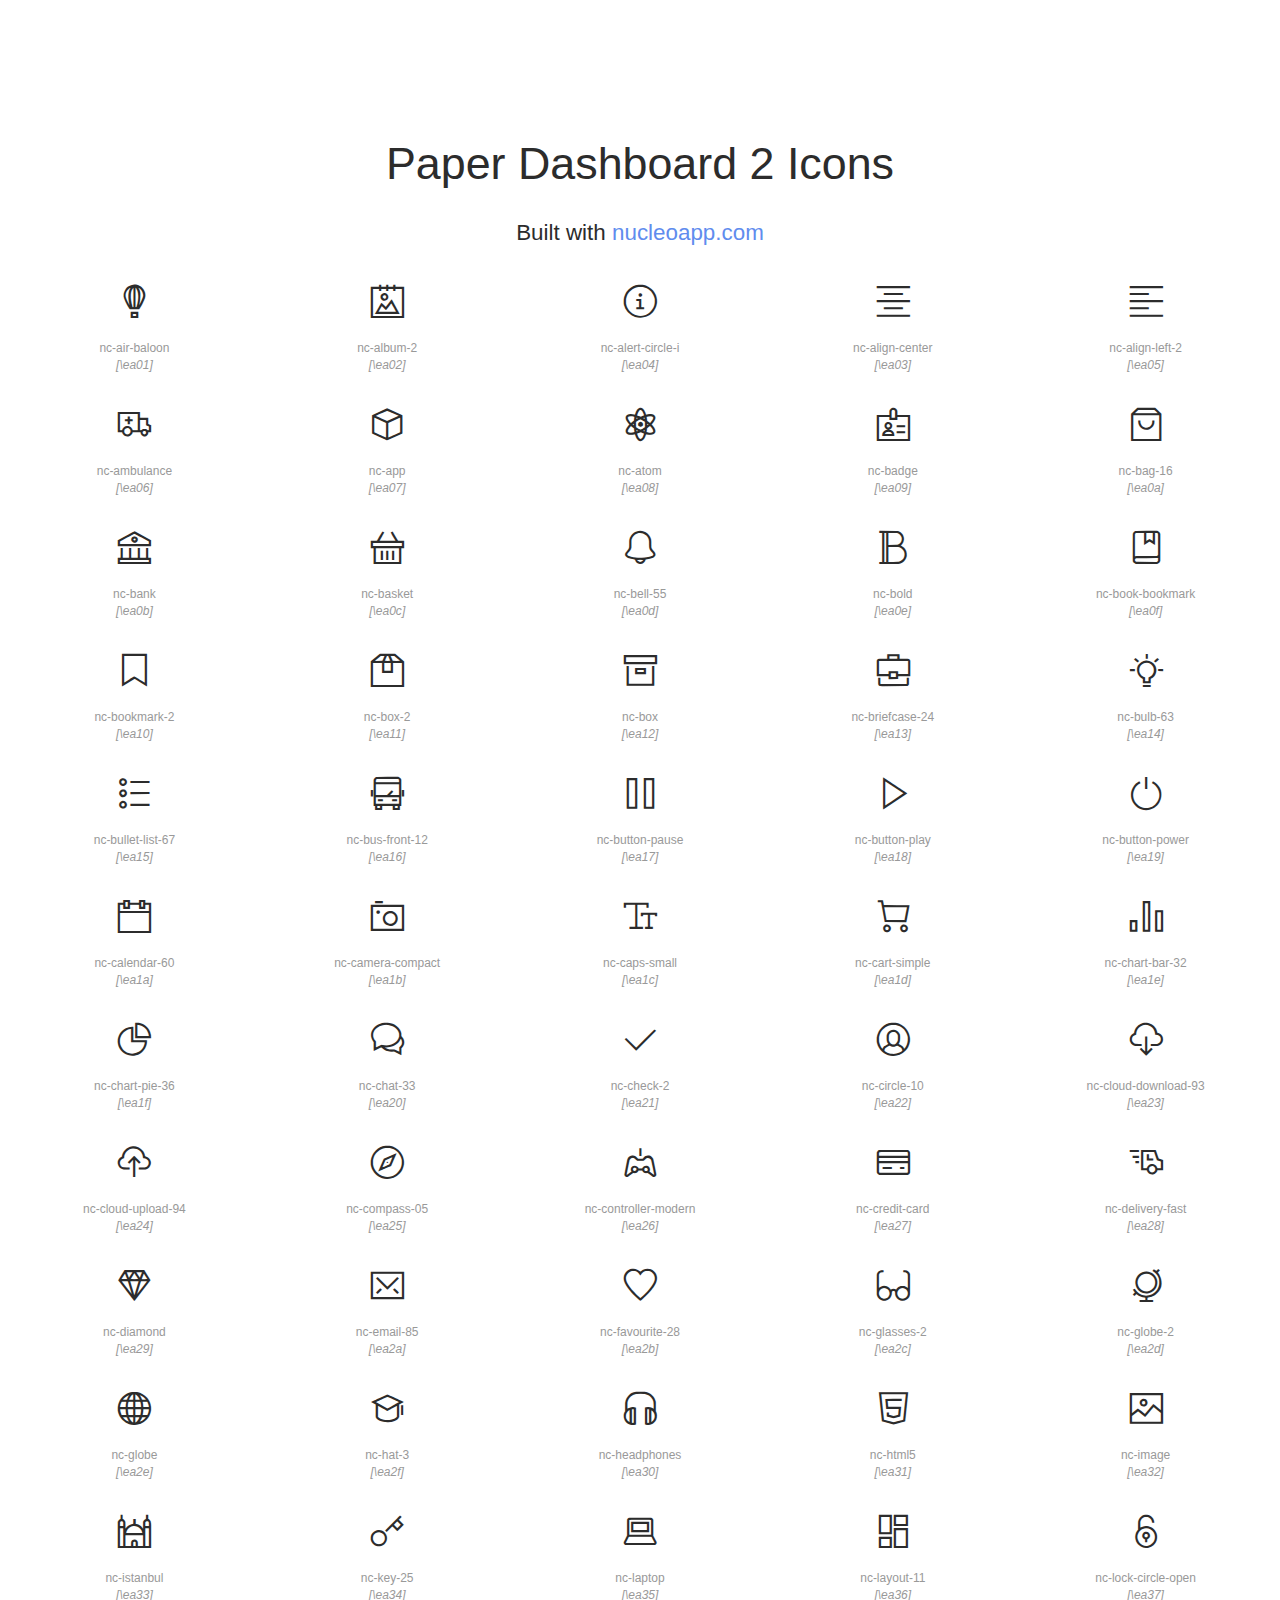
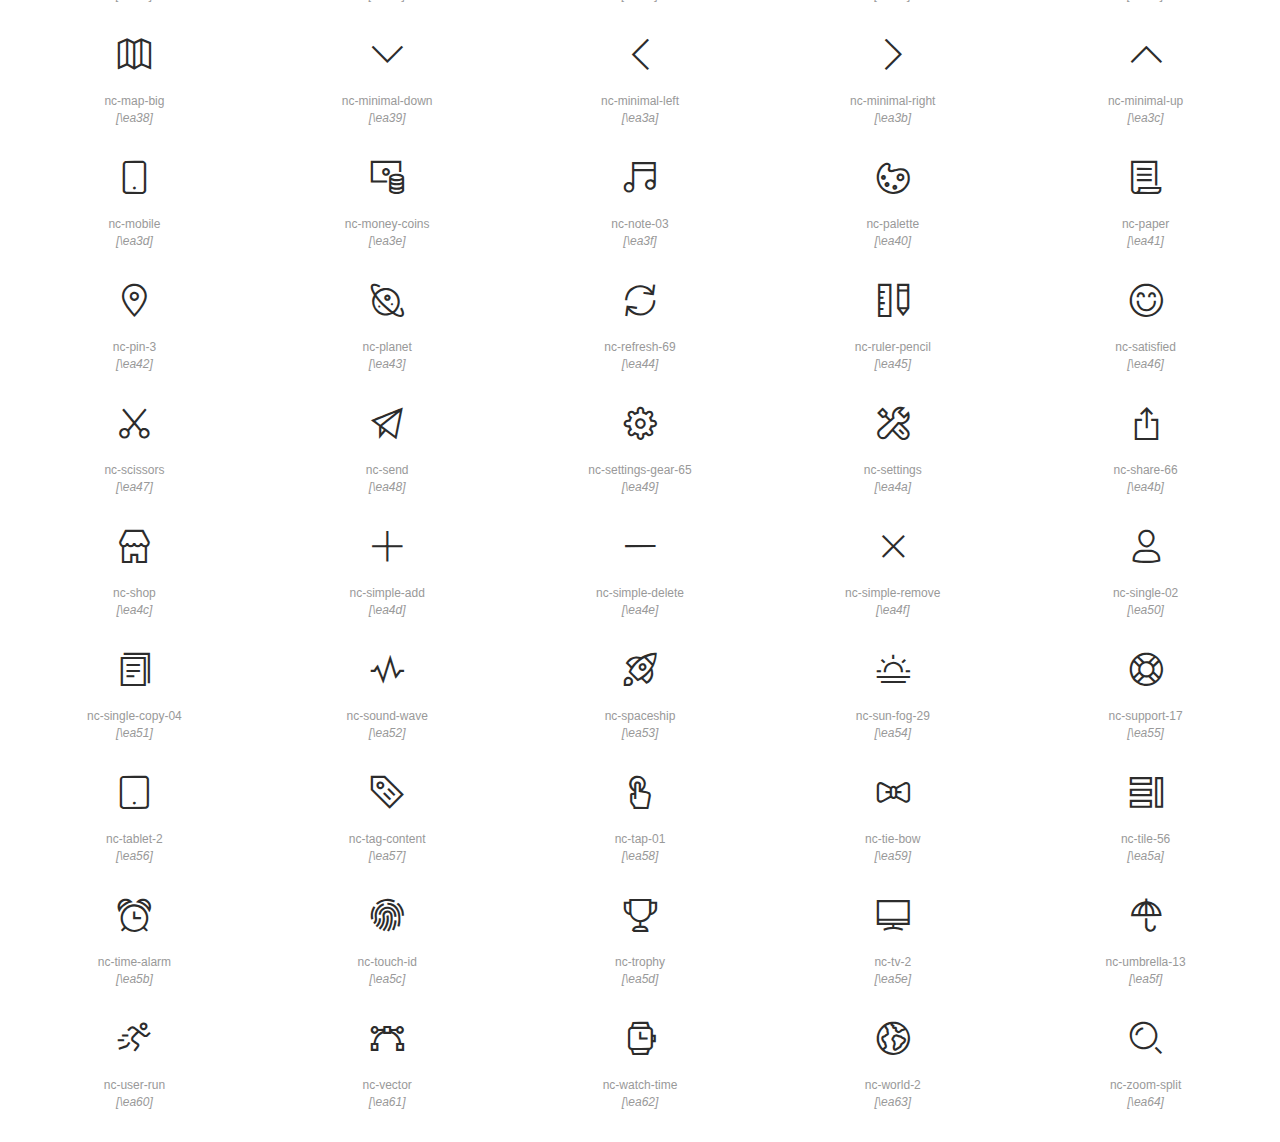
<file: admin/nucleo-icons.html>
<!doctype html>
<html lang="en">

<head>
  <meta charset="UTF-8">
  <meta name="viewport" content="width=device-width, initial-scale=1">
  <link rel="stylesheet" href="assets/css/paper-dashboard.css">
  <link rel="stylesheet" href="assets/demo/demo.css">
  <link rel="shortcut icon" href="assets/img/favicon.png">
  <title>Nucleo Outline Web Font</title>
  <script src="https://code.jquery.com/jquery-3.2.1.min.js" integrity="sha256-hwg4gsxgFZhOsEEamdOYGBf13FyQuiTwlAQgxVSNgt4=" crossorigin="anonymous"></script>
</head>

<body class="demo-icons">
  <header>
    <h1>Paper Dashboard 2 Icons</h1>
    <p>Built with <a href="https://nucleoapp.com/?ref=1712">nucleoapp.com</a></p>
  </header>
  <div id="icons-wrapper">
    <section>
      <ul>
        <li>
          <i class="nc-icon nc-air-baloon"></i>
          <p>nc-air-baloon</p>
        </li>
        <li>
          <i class="nc-icon nc-album-2"></i>
          <p>nc-album-2</p>
        </li>
        <li>
          <i class="nc-icon nc-alert-circle-i"></i>
          <p>nc-alert-circle-i</p>
        </li>
        <li>
          <i class="nc-icon nc-align-center"></i>
          <p>nc-align-center</p>
        </li>
        <li>
          <i class="nc-icon nc-align-left-2"></i>
          <p>nc-align-left-2</p>
        </li>
        <li>
          <i class="nc-icon nc-ambulance"></i>
          <p>nc-ambulance</p>
        </li>
        <li>
          <i class="nc-icon nc-app"></i>
          <p>nc-app</p>
        </li>
        <li>
          <i class="nc-icon nc-atom"></i>
          <p>nc-atom</p>
        </li>
        <li>
          <i class="nc-icon nc-badge"></i>
          <p>nc-badge</p>
        </li>
        <li>
          <i class="nc-icon nc-bag-16"></i>
          <p>nc-bag-16</p>
        </li>
        <li>
          <i class="nc-icon nc-bank"></i>
          <p>nc-bank</p>
        </li>
        <li>
          <i class="nc-icon nc-basket"></i>
          <p>nc-basket</p>
        </li>
        <li>
          <i class="nc-icon nc-bell-55"></i>
          <p>nc-bell-55</p>
        </li>
        <li>
          <i class="nc-icon nc-bold"></i>
          <p>nc-bold</p>
        </li>
        <li>
          <i class="nc-icon nc-book-bookmark"></i>
          <p>nc-book-bookmark</p>
        </li>
        <li>
          <i class="nc-icon nc-bookmark-2"></i>
          <p>nc-bookmark-2</p>
        </li>
        <li>
          <i class="nc-icon nc-box-2"></i>
          <p>nc-box-2</p>
        </li>
        <li>
          <i class="nc-icon nc-box"></i>
          <p>nc-box</p>
        </li>
        <li>
          <i class="nc-icon nc-briefcase-24"></i>
          <p>nc-briefcase-24</p>
        </li>
        <li>
          <i class="nc-icon nc-bulb-63"></i>
          <p>nc-bulb-63</p>
        </li>
        <li>
          <i class="nc-icon nc-bullet-list-67"></i>
          <p>nc-bullet-list-67</p>
        </li>
        <li>
          <i class="nc-icon nc-bus-front-12"></i>
          <p>nc-bus-front-12</p>
        </li>
        <li>
          <i class="nc-icon nc-button-pause"></i>
          <p>nc-button-pause</p>
        </li>
        <li>
          <i class="nc-icon nc-button-play"></i>
          <p>nc-button-play</p>
        </li>
        <li>
          <i class="nc-icon nc-button-power"></i>
          <p>nc-button-power</p>
        </li>
        <li>
          <i class="nc-icon nc-calendar-60"></i>
          <p>nc-calendar-60</p>
        </li>
        <li>
          <i class="nc-icon nc-camera-compact"></i>
          <p>nc-camera-compact</p>
        </li>
        <li>
          <i class="nc-icon nc-caps-small"></i>
          <p>nc-caps-small</p>
        </li>
        <li>
          <i class="nc-icon nc-cart-simple"></i>
          <p>nc-cart-simple</p>
        </li>
        <li>
          <i class="nc-icon nc-chart-bar-32"></i>
          <p>nc-chart-bar-32</p>
        </li>
        <li>
          <i class="nc-icon nc-chart-pie-36"></i>
          <p>nc-chart-pie-36</p>
        </li>
        <li>
          <i class="nc-icon nc-chat-33"></i>
          <p>nc-chat-33</p>
        </li>
        <li>
          <i class="nc-icon nc-check-2"></i>
          <p>nc-check-2</p>
        </li>
        <li>
          <i class="nc-icon nc-circle-10"></i>
          <p>nc-circle-10</p>
        </li>
        <li>
          <i class="nc-icon nc-cloud-download-93"></i>
          <p>nc-cloud-download-93</p>
        </li>
        <li>
          <i class="nc-icon nc-cloud-upload-94"></i>
          <p>nc-cloud-upload-94</p>
        </li>
        <li>
          <i class="nc-icon nc-compass-05"></i>
          <p>nc-compass-05</p>
        </li>
        <li>
          <i class="nc-icon nc-controller-modern"></i>
          <p>nc-controller-modern</p>
        </li>
        <li>
          <i class="nc-icon nc-credit-card"></i>
          <p>nc-credit-card</p>
        </li>
        <li>
          <i class="nc-icon nc-delivery-fast"></i>
          <p>nc-delivery-fast</p>
        </li>
        <li>
          <i class="nc-icon nc-diamond"></i>
          <p>nc-diamond</p>
        </li>
        <li>
          <i class="nc-icon nc-email-85"></i>
          <p>nc-email-85</p>
        </li>
        <li>
          <i class="nc-icon nc-favourite-28"></i>
          <p>nc-favourite-28</p>
        </li>
        <li>
          <i class="nc-icon nc-glasses-2"></i>
          <p>nc-glasses-2</p>
        </li>
        <li>
          <i class="nc-icon nc-globe-2"></i>
          <p>nc-globe-2</p>
        </li>
        <li>
          <i class="nc-icon nc-globe"></i>
          <p>nc-globe</p>
        </li>
        <li>
          <i class="nc-icon nc-hat-3"></i>
          <p>nc-hat-3</p>
        </li>
        <li>
          <i class="nc-icon nc-headphones"></i>
          <p>nc-headphones</p>
        </li>
        <li>
          <i class="nc-icon nc-html5"></i>
          <p>nc-html5</p>
        </li>
        <li>
          <i class="nc-icon nc-image"></i>
          <p>nc-image</p>
        </li>
        <li>
          <i class="nc-icon nc-istanbul"></i>
          <p>nc-istanbul</p>
        </li>
        <li>
          <i class="nc-icon nc-key-25"></i>
          <p>nc-key-25</p>
        </li>
        <li>
          <i class="nc-icon nc-laptop"></i>
          <p>nc-laptop</p>
        </li>
        <li>
          <i class="nc-icon nc-layout-11"></i>
          <p>nc-layout-11</p>
        </li>
        <li>
          <i class="nc-icon nc-lock-circle-open"></i>
          <p>nc-lock-circle-open</p>
        </li>
        <li>
          <i class="nc-icon nc-map-big"></i>
          <p>nc-map-big</p>
        </li>
        <li>
          <i class="nc-icon nc-minimal-down"></i>
          <p>nc-minimal-down</p>
        </li>
        <li>
          <i class="nc-icon nc-minimal-left"></i>
          <p>nc-minimal-left</p>
        </li>
        <li>
          <i class="nc-icon nc-minimal-right"></i>
          <p>nc-minimal-right</p>
        </li>
        <li>
          <i class="nc-icon nc-minimal-up"></i>
          <p>nc-minimal-up</p>
        </li>
        <li>
          <i class="nc-icon nc-mobile"></i>
          <p>nc-mobile</p>
        </li>
        <li>
          <i class="nc-icon nc-money-coins"></i>
          <p>nc-money-coins</p>
        </li>
        <li>
          <i class="nc-icon nc-note-03"></i>
          <p>nc-note-03</p>
        </li>
        <li>
          <i class="nc-icon nc-palette"></i>
          <p>nc-palette</p>
        </li>
        <li>
          <i class="nc-icon nc-paper"></i>
          <p>nc-paper</p>
        </li>
        <li>
          <i class="nc-icon nc-pin-3"></i>
          <p>nc-pin-3</p>
        </li>
        <li>
          <i class="nc-icon nc-planet"></i>
          <p>nc-planet</p>
        </li>
        <li>
          <i class="nc-icon nc-refresh-69"></i>
          <p>nc-refresh-69</p>
        </li>
        <li>
          <i class="nc-icon nc-ruler-pencil"></i>
          <p>nc-ruler-pencil</p>
        </li>
        <li>
          <i class="nc-icon nc-satisfied"></i>
          <p>nc-satisfied</p>
        </li>
        <li>
          <i class="nc-icon nc-scissors"></i>
          <p>nc-scissors</p>
        </li>
        <li>
          <i class="nc-icon nc-send"></i>
          <p>nc-send</p>
        </li>
        <li>
          <i class="nc-icon nc-settings-gear-65"></i>
          <p>nc-settings-gear-65</p>
        </li>
        <li>
          <i class="nc-icon nc-settings"></i>
          <p>nc-settings</p>
        </li>
        <li>
          <i class="nc-icon nc-share-66"></i>
          <p>nc-share-66</p>
        </li>
        <li>
          <i class="nc-icon nc-shop"></i>
          <p>nc-shop</p>
        </li>
        <li>
          <i class="nc-icon nc-simple-add"></i>
          <p>nc-simple-add</p>
        </li>
        <li>
          <i class="nc-icon nc-simple-delete"></i>
          <p>nc-simple-delete</p>
        </li>
        <li>
          <i class="nc-icon nc-simple-remove"></i>
          <p>nc-simple-remove</p>
        </li>
        <li>
          <i class="nc-icon nc-single-02"></i>
          <p>nc-single-02</p>
        </li>
        <li>
          <i class="nc-icon nc-single-copy-04"></i>
          <p>nc-single-copy-04</p>
        </li>
        <li>
          <i class="nc-icon nc-sound-wave"></i>
          <p>nc-sound-wave</p>
        </li>
        <li>
          <i class="nc-icon nc-spaceship"></i>
          <p>nc-spaceship</p>
        </li>
        <li>
          <i class="nc-icon nc-sun-fog-29"></i>
          <p>nc-sun-fog-29</p>
        </li>
        <li>
          <i class="nc-icon nc-support-17"></i>
          <p>nc-support-17</p>
        </li>
        <li>
          <i class="nc-icon nc-tablet-2"></i>
          <p>nc-tablet-2</p>
        </li>
        <li>
          <i class="nc-icon nc-tag-content"></i>
          <p>nc-tag-content</p>
        </li>
        <li>
          <i class="nc-icon nc-tap-01"></i>
          <p>nc-tap-01</p>
        </li>
        <li>
          <i class="nc-icon nc-tie-bow"></i>
          <p>nc-tie-bow</p>
        </li>
        <li>
          <i class="nc-icon nc-tile-56"></i>
          <p>nc-tile-56</p>
        </li>
        <li>
          <i class="nc-icon nc-time-alarm"></i>
          <p>nc-time-alarm</p>
        </li>
        <li>
          <i class="nc-icon nc-touch-id"></i>
          <p>nc-touch-id</p>
        </li>
        <li>
          <i class="nc-icon nc-trophy"></i>
          <p>nc-trophy</p>
        </li>
        <li>
          <i class="nc-icon nc-tv-2"></i>
          <p>nc-tv-2</p>
        </li>
        <li>
          <i class="nc-icon nc-umbrella-13"></i>
          <p>nc-umbrella-13</p>
        </li>
        <li>
          <i class="nc-icon nc-user-run"></i>
          <p>nc-user-run</p>
        </li>
        <li>
          <i class="nc-icon nc-vector"></i>
          <p>nc-vector</p>
        </li>
        <li>
          <i class="nc-icon nc-watch-time"></i>
          <p>nc-watch-time</p>
        </li>
        <li>
          <i class="nc-icon nc-world-2"></i>
          <p>nc-world-2</p>
        </li>
        <li>
          <i class="nc-icon nc-zoom-split"></i>
          <p>nc-zoom-split</p>
        </li>
        <!-- list of icons here with the proper class-->
      </ul>
    </section>
  </div>
  <script>
    function SelectText(element) {
      var doc = document,
        text = element,
        range, selection;
      if (doc.body.createTextRange) {
        range = document.body.createTextRange();
        range.moveToElementText(text);
        range.select();
      } else if (window.getSelection) {
        selection = window.getSelection();
        range = document.createRange();
        range.selectNodeContents(text);
        selection.removeAllRanges();
        selection.addRange(range);
      }
    }
    window.onload = function() {
      var iconsWrapper = document.getElementById('icons-wrapper'),
        listItems = iconsWrapper.getElementsByTagName('li');
      for (var i = 0; i < listItems.length; i++) {
        listItems[i].onclick = function fun(event) {
          var selectedTagName = event.target.tagName.toLowerCase();
          if (selectedTagName == 'p' || selectedTagName == 'em') {
            SelectText(event.target);
          } else if (selectedTagName == 'input') {
            event.target.setSelectionRange(0, event.target.value.length);
          }
        }

        var beforeContentChar = window.getComputedStyle(listItems[i].getElementsByTagName('i')[0], '::before').getPropertyValue('content').replace(/'/g, "").replace(/"/g, ""),
          beforeContent = beforeContentChar.charCodeAt(0).toString(16);
        var beforeContentElement = document.createElement("em");
        beforeContentElement.textContent = "\\" + beforeContent;
        listItems[i].appendChild(beforeContentElement);

        //create input element to copy/paste chart
        var charCharac = document.createElement('input');
        charCharac.setAttribute('type', 'text');
        charCharac.setAttribute('maxlength', '1');
        charCharac.setAttribute('readonly', 'true');
        charCharac.setAttribute('value', beforeContentChar);
        listItems[i].appendChild(charCharac);
      }
    }
  </script>
</body>

</html>
</file>
<file: assets/vendor/venobox/venobox.css>
/* ------ venobox.css --------*/
.vbox-overlay *, .vbox-overlay *:before, .vbox-overlay *:after{
    -webkit-backface-visibility: hidden;
    -webkit-box-sizing:border-box;
    -moz-box-sizing:border-box;
    box-sizing:border-box;
}
.vbox-overlay * { 
    -webkit-backface-visibility: visible;
    backface-visibility: visible;
}
.vbox-overlay{
    display: -webkit-flex;
    display: flex;
    -webkit-flex-direction: column;
    flex-direction: column;
    -webkit-justify-content: center;
    justify-content: center;
    -webkit-align-items: center;
    align-items: center;
    position: fixed;
    left: 0;
    top: 0;
    bottom: 0;
    right: 0;
    z-index: 999999;
}

/* ----- navigation ----- */
.vbox-title{
    width: 100%;
    height: 40px;
    float: left;
    text-align: center;
    line-height: 28px;
    font-size: 12px;
    padding: 6px 50px;
    overflow: hidden;
    position: fixed;
    display: none;
    left: 0;
    z-index: 89;
}
.vbox-close{
    cursor: pointer;
    position: fixed;
    top: -1px;
    right: 0;
    width: 50px;
    height: 40px;
    padding: 6px;
    display: block;
    background-position:10px center;
    overflow: hidden;
    font-size: 24px;
    line-height: 1;
    text-align: center;
    z-index: 99;
}
.vbox-left{
    cursor: pointer;
    position: fixed;
    left: 0;
    height: 40px;
    overflow: hidden;
    line-height: 28px;
    font-size: 12px;
    z-index: 99;
    display: flex;
    align-items:center;
}
.vbox-num{
    display: inline-block;
    margin: 6px 0 6px 15px;
}
/* ----- Social share ----- */
.vbox-share{
    line-height: 28px;
    font-size: 12px;
    overflow: hidden;
    position: fixed;
    left: 0;
    z-index: 98;
    display: flex;
    align-items:center;
    justify-content: center;
    width: 100%;
    text-align: center;
}
.vbox-share svg{
    max-height: 28px;
    width: 28px;
    z-index: 10;
    margin-left: 12px;
    margin-top: 6px;
    margin-bottom: 6px;
    vertical-align: middle;
}


/* ----- navigation ARROWS ----- */
.vbox-next, .vbox-prev{
    position: fixed;
    top: 50%;
    margin-top: -15px;
    overflow: hidden;
    cursor: pointer;
    display: block;
    width: 45px;
    height: 45px;
    z-index: 99;
}
.vbox-next span, .vbox-prev span{
    position: relative;
    width: 20px;
    height: 20px;
    border: 2px solid transparent;
    border-top-color: #B6B6B6;
    border-right-color: #B6B6B6;
    text-indent: -100px;
    position: absolute;
    top: 8px;
    display: block;
}
.vbox-prev{
    left: 15px;
}
.vbox-next{
    right: 15px;
}
.vbox-prev span{
    left: 10px;
    -ms-transform: rotate(-135deg);
    -webkit-transform: rotate(-135deg);
    transform: rotate(-135deg);
}
.vbox-next span{
    -ms-transform: rotate(45deg);
    -webkit-transform: rotate(45deg);
    transform: rotate(45deg);
    right: 10px;
}
/* ------- inline window ------ */
.vbox-inline{
    width: 420px;
    height: 315px;
    height: 70vh;
    padding: 10px;
    background: #fff;
    margin: 0 auto;
    overflow: auto;
    text-align: left;
}
/* ------- Video & iFrames window ------ */
.venoframe{
    max-width: 100%;
    width: 100%;
    border: none;
    width: 100%;
    height: 260px;
    height: 70vh;
}
.venoframe.vbvid{
    height: 260px;
}
@media (min-width: 768px) {
    .venoframe, .vbox-inline{
        width: 90%;
        height: 360px;
        height: 70vh;
    }
    .venoframe.vbvid{
        width: 640px;
        height: 360px;
    }
}
@media (min-width: 992px) {
    .venoframe, .vbox-inline{
        max-width: 1200px;
        width: 80%;
        height: 540px;
        height: 70vh;
    }
    .venoframe.vbvid{
        width: 960px;
        height: 540px;
    }
}
/* 
Please do NOT edit this part! 
or at least read this note: http://i.imgur.com/7C0ws9e.gif
*/
.vbox-open{
    overflow: hidden;
}
.vbox-container{
    position: absolute;
    left: 0;
    right: 0;
    top: 0;
    bottom: 0;
    overflow-x: hidden;
    overflow-y: scroll;
    overflow-scrolling: touch;
    -webkit-overflow-scrolling: touch;
    z-index: 20;
    max-height: 100%;

}

.vbox-content{
    text-align: center;
    float: left;
    width: 100%;
    position: relative;
    overflow: hidden;
    padding: 20px 4%;
}
.vbox-container img{
    max-width: 100%;
    height: auto;
}
.vbox-figlio{
    box-shadow: 0 0 12px rgba(0,0,0,0.19), 0 6px 6px rgba(0,0,0,0.23);
    max-width: 100%;
    text-align: initial;
}
img.vbox-figlio{
    -webkit-user-select: none;
-khtml-user-select: none;
-moz-user-select: none;
-o-user-select: none;
user-select: none;
}
.vbox-content.swipe-left{
    margin-left: -200px !important;
}
.vbox-content.swipe-right{
    margin-left: 200px !important;
}
.vbox-animated{
    webkit-transition: margin 300ms ease-out;
    transition: margin 300ms ease-out;
}

/* ---------- preloader ----------
 * SPINKIT 
 * http://tobiasahlin.com/spinkit/
-------------------------------- */
.sk-double-bounce,.sk-rotating-plane{width:40px;height:40px;margin:40px auto}.sk-rotating-plane{background-color:#333;-webkit-animation:sk-rotatePlane 1.2s infinite ease-in-out;animation:sk-rotatePlane 1.2s infinite ease-in-out}@-webkit-keyframes sk-rotatePlane{0%{-webkit-transform:perspective(120px) rotateX(0) rotateY(0);transform:perspective(120px) rotateX(0) rotateY(0)}50%{-webkit-transform:perspective(120px) rotateX(-180.1deg) rotateY(0);transform:perspective(120px) rotateX(-180.1deg) rotateY(0)}100%{-webkit-transform:perspective(120px) rotateX(-180deg) rotateY(-179.9deg);transform:perspective(120px) rotateX(-180deg) rotateY(-179.9deg)}}@keyframes sk-rotatePlane{0%{-webkit-transform:perspective(120px) rotateX(0) rotateY(0);transform:perspective(120px) rotateX(0) rotateY(0)}50%{-webkit-transform:perspective(120px) rotateX(-180.1deg) rotateY(0);transform:perspective(120px) rotateX(-180.1deg) rotateY(0)}100%{-webkit-transform:perspective(120px) rotateX(-180deg) rotateY(-179.9deg);transform:perspective(120px) rotateX(-180deg) rotateY(-179.9deg)}}.sk-double-bounce{position:relative}.sk-double-bounce .sk-child{width:100%;height:100%;border-radius:50%;background-color:#333;opacity:.6;position:absolute;top:0;left:0;-webkit-animation:sk-doubleBounce 2s infinite ease-in-out;animation:sk-doubleBounce 2s infinite ease-in-out}.sk-chasing-dots .sk-child,.sk-spinner-pulse,.sk-three-bounce .sk-child{background-color:#333;border-radius:100%}.sk-double-bounce .sk-double-bounce2{-webkit-animation-delay:-1s;animation-delay:-1s}@-webkit-keyframes sk-doubleBounce{0%,100%{-webkit-transform:scale(0);transform:scale(0)}50%{-webkit-transform:scale(1);transform:scale(1)}}@keyframes sk-doubleBounce{0%,100%{-webkit-transform:scale(0);transform:scale(0)}50%{-webkit-transform:scale(1);transform:scale(1)}}.sk-wave{margin:40px auto;width:50px;height:40px;text-align:center;font-size:10px}.sk-wave .sk-rect{background-color:#333;height:100%;width:6px;display:inline-block;-webkit-animation:sk-waveStretchDelay 1.2s infinite ease-in-out;animation:sk-waveStretchDelay 1.2s infinite ease-in-out}.sk-wave .sk-rect1{-webkit-animation-delay:-1.2s;animation-delay:-1.2s}.sk-wave .sk-rect2{-webkit-animation-delay:-1.1s;animation-delay:-1.1s}.sk-wave .sk-rect3{-webkit-animation-delay:-1s;animation-delay:-1s}.sk-wave .sk-rect4{-webkit-animation-delay:-.9s;animation-delay:-.9s}.sk-wave .sk-rect5{-webkit-animation-delay:-.8s;animation-delay:-.8s}@-webkit-keyframes sk-waveStretchDelay{0%,100%,40%{-webkit-transform:scaleY(.4);transform:scaleY(.4)}20%{-webkit-transform:scaleY(1);transform:scaleY(1)}}@keyframes sk-waveStretchDelay{0%,100%,40%{-webkit-transform:scaleY(.4);transform:scaleY(.4)}20%{-webkit-transform:scaleY(1);transform:scaleY(1)}}.sk-wandering-cubes{margin:40px auto;width:40px;height:40px;position:relative}.sk-wandering-cubes .sk-cube{background-color:#333;width:10px;height:10px;position:absolute;top:0;left:0;-webkit-animation:sk-wanderingCube 1.8s ease-in-out -1.8s infinite both;animation:sk-wanderingCube 1.8s ease-in-out -1.8s infinite both}.sk-chasing-dots,.sk-spinner-pulse{width:40px;height:40px;margin:40px auto}.sk-wandering-cubes .sk-cube2{-webkit-animation-delay:-.9s;animation-delay:-.9s}@-webkit-keyframes sk-wanderingCube{0%{-webkit-transform:rotate(0);transform:rotate(0)}25%{-webkit-transform:translateX(30px) rotate(-90deg) scale(.5);transform:translateX(30px) rotate(-90deg) scale(.5)}50%{-webkit-transform:translateX(30px) translateY(30px) rotate(-179deg);transform:translateX(30px) translateY(30px) rotate(-179deg)}50.1%{-webkit-transform:translateX(30px) translateY(30px) rotate(-180deg);transform:translateX(30px) translateY(30px) rotate(-180deg)}75%{-webkit-transform:translateX(0) translateY(30px) rotate(-270deg) scale(.5);transform:translateX(0) translateY(30px) rotate(-270deg) scale(.5)}100%{-webkit-transform:rotate(-360deg);transform:rotate(-360deg)}}@keyframes sk-wanderingCube{0%{-webkit-transform:rotate(0);transform:rotate(0)}25%{-webkit-transform:translateX(30px) rotate(-90deg) scale(.5);transform:translateX(30px) rotate(-90deg) scale(.5)}50%{-webkit-transform:translateX(30px) translateY(30px) rotate(-179deg);transform:translateX(30px) translateY(30px) rotate(-179deg)}50.1%{-webkit-transform:translateX(30px) translateY(30px) rotate(-180deg);transform:translateX(30px) translateY(30px) rotate(-180deg)}75%{-webkit-transform:translateX(0) translateY(30px) rotate(-270deg) scale(.5);transform:translateX(0) translateY(30px) rotate(-270deg) scale(.5)}100%{-webkit-transform:rotate(-360deg);transform:rotate(-360deg)}}.sk-spinner-pulse{-webkit-animation:sk-pulseScaleOut 1s infinite ease-in-out;animation:sk-pulseScaleOut 1s infinite ease-in-out}@-webkit-keyframes sk-pulseScaleOut{0%{-webkit-transform:scale(0);transform:scale(0)}100%{-webkit-transform:scale(1);transform:scale(1);opacity:0}}@keyframes sk-pulseScaleOut{0%{-webkit-transform:scale(0);transform:scale(0)}100%{-webkit-transform:scale(1);transform:scale(1);opacity:0}}.sk-chasing-dots{position:relative;text-align:center;-webkit-animation:sk-chasingDotsRotate 2s infinite linear;animation:sk-chasingDotsRotate 2s infinite linear}.sk-chasing-dots .sk-child{width:60%;height:60%;display:inline-block;position:absolute;top:0;-webkit-animation:sk-chasingDotsBounce 2s infinite ease-in-out;animation:sk-chasingDotsBounce 2s infinite ease-in-out}.sk-chasing-dots .sk-dot2{top:auto;bottom:0;-webkit-animation-delay:-1s;animation-delay:-1s}@-webkit-keyframes sk-chasingDotsRotate{100%{-webkit-transform:rotate(360deg);transform:rotate(360deg)}}@keyframes sk-chasingDotsRotate{100%{-webkit-transform:rotate(360deg);transform:rotate(360deg)}}@-webkit-keyframes sk-chasingDotsBounce{0%,100%{-webkit-transform:scale(0);transform:scale(0)}50%{-webkit-transform:scale(1);transform:scale(1)}}@keyframes sk-chasingDotsBounce{0%,100%{-webkit-transform:scale(0);transform:scale(0)}50%{-webkit-transform:scale(1);transform:scale(1)}}.sk-three-bounce{margin:40px auto;width:80px;text-align:center}.sk-three-bounce .sk-child{width:20px;height:20px;display:inline-block;-webkit-animation:sk-three-bounce 1.4s ease-in-out 0s infinite both;animation:sk-three-bounce 1.4s ease-in-out 0s infinite both}.sk-circle .sk-child:before,.sk-fading-circle .sk-circle:before{display:block;border-radius:100%;content:'';background-color:#333}.sk-three-bounce .sk-bounce1{-webkit-animation-delay:-.32s;animation-delay:-.32s}.sk-three-bounce .sk-bounce2{-webkit-animation-delay:-.16s;animation-delay:-.16s}@-webkit-keyframes sk-three-bounce{0%,100%,80%{-webkit-transform:scale(0);transform:scale(0)}40%{-webkit-transform:scale(1);transform:scale(1)}}@keyframes sk-three-bounce{0%,100%,80%{-webkit-transform:scale(0);transform:scale(0)}40%{-webkit-transform:scale(1);transform:scale(1)}}.sk-circle{margin:40px auto;width:40px;height:40px;position:relative}.sk-circle .sk-child{width:100%;height:100%;position:absolute;left:0;top:0}.sk-circle .sk-child:before{margin:0 auto;width:15%;height:15%;-webkit-animation:sk-circleBounceDelay 1.2s infinite ease-in-out both;animation:sk-circleBounceDelay 1.2s infinite ease-in-out both}.sk-circle .sk-circle2{-webkit-transform:rotate(30deg);-ms-transform:rotate(30deg);transform:rotate(30deg)}.sk-circle .sk-circle3{-webkit-transform:rotate(60deg);-ms-transform:rotate(60deg);transform:rotate(60deg)}.sk-circle .sk-circle4{-webkit-transform:rotate(90deg);-ms-transform:rotate(90deg);transform:rotate(90deg)}.sk-circle .sk-circle5{-webkit-transform:rotate(120deg);-ms-transform:rotate(120deg);transform:rotate(120deg)}.sk-circle .sk-circle6{-webkit-transform:rotate(150deg);-ms-transform:rotate(150deg);transform:rotate(150deg)}.sk-circle .sk-circle7{-webkit-transform:rotate(180deg);-ms-transform:rotate(180deg);transform:rotate(180deg)}.sk-circle .sk-circle8{-webkit-transform:rotate(210deg);-ms-transform:rotate(210deg);transform:rotate(210deg)}.sk-circle .sk-circle9{-webkit-transform:rotate(240deg);-ms-transform:rotate(240deg);transform:rotate(240deg)}.sk-circle .sk-circle10{-webkit-transform:rotate(270deg);-ms-transform:rotate(270deg);transform:rotate(270deg)}.sk-circle .sk-circle11{-webkit-transform:rotate(300deg);-ms-transform:rotate(300deg);transform:rotate(300deg)}.sk-circle .sk-circle12{-webkit-transform:rotate(330deg);-ms-transform:rotate(330deg);transform:rotate(330deg)}.sk-circle .sk-circle2:before{-webkit-animation-delay:-1.1s;animation-delay:-1.1s}.sk-circle .sk-circle3:before{-webkit-animation-delay:-1s;animation-delay:-1s}.sk-circle .sk-circle4:before{-webkit-animation-delay:-.9s;animation-delay:-.9s}.sk-circle .sk-circle5:before{-webkit-animation-delay:-.8s;animation-delay:-.8s}.sk-circle .sk-circle6:before{-webkit-animation-delay:-.7s;animation-delay:-.7s}.sk-circle .sk-circle7:before{-webkit-animation-delay:-.6s;animation-delay:-.6s}.sk-circle .sk-circle8:before{-webkit-animation-delay:-.5s;animation-delay:-.5s}.sk-circle .sk-circle9:before{-webkit-animation-delay:-.4s;animation-delay:-.4s}.sk-circle .sk-circle10:before{-webkit-animation-delay:-.3s;animation-delay:-.3s}.sk-circle .sk-circle11:before{-webkit-animation-delay:-.2s;animation-delay:-.2s}.sk-circle .sk-circle12:before{-webkit-animation-delay:-.1s;animation-delay:-.1s}@-webkit-keyframes sk-circleBounceDelay{0%,100%,80%{-webkit-transform:scale(0);transform:scale(0)}40%{-webkit-transform:scale(1);transform:scale(1)}}@keyframes sk-circleBounceDelay{0%,100%,80%{-webkit-transform:scale(0);transform:scale(0)}40%{-webkit-transform:scale(1);transform:scale(1)}}.sk-cube-grid{width:40px;height:40px;margin:40px auto}.sk-cube-grid .sk-cube{width:33.33%;height:33.33%;background-color:#333;float:left;-webkit-animation:sk-cubeGridScaleDelay 1.3s infinite ease-in-out;animation:sk-cubeGridScaleDelay 1.3s infinite ease-in-out}.sk-cube-grid .sk-cube1{-webkit-animation-delay:.2s;animation-delay:.2s}.sk-cube-grid .sk-cube2{-webkit-animation-delay:.3s;animation-delay:.3s}.sk-cube-grid .sk-cube3{-webkit-animation-delay:.4s;animation-delay:.4s}.sk-cube-grid .sk-cube4{-webkit-animation-delay:.1s;animation-delay:.1s}.sk-cube-grid .sk-cube5{-webkit-animation-delay:.2s;animation-delay:.2s}.sk-cube-grid .sk-cube6{-webkit-animation-delay:.3s;animation-delay:.3s}.sk-cube-grid .sk-cube7{-webkit-animation-delay:0ms;animation-delay:0ms}.sk-cube-grid .sk-cube8{-webkit-animation-delay:.1s;animation-delay:.1s}.sk-cube-grid .sk-cube9{-webkit-animation-delay:.2s;animation-delay:.2s}@-webkit-keyframes sk-cubeGridScaleDelay{0%,100%,70%{-webkit-transform:scale3D(1,1,1);transform:scale3D(1,1,1)}35%{-webkit-transform:scale3D(0,0,1);transform:scale3D(0,0,1)}}@keyframes sk-cubeGridScaleDelay{0%,100%,70%{-webkit-transform:scale3D(1,1,1);transform:scale3D(1,1,1)}35%{-webkit-transform:scale3D(0,0,1);transform:scale3D(0,0,1)}}.sk-fading-circle{margin:40px auto;width:40px;height:40px;position:relative}.sk-fading-circle .sk-circle{width:100%;height:100%;position:absolute;left:0;top:0}.sk-fading-circle .sk-circle:before{margin:0 auto;width:15%;height:15%;-webkit-animation:sk-circleFadeDelay 1.2s infinite ease-in-out both;animation:sk-circleFadeDelay 1.2s infinite ease-in-out both}.sk-fading-circle .sk-circle2{-webkit-transform:rotate(30deg);-ms-transform:rotate(30deg);transform:rotate(30deg)}.sk-fading-circle .sk-circle3{-webkit-transform:rotate(60deg);-ms-transform:rotate(60deg);transform:rotate(60deg)}.sk-fading-circle .sk-circle4{-webkit-transform:rotate(90deg);-ms-transform:rotate(90deg);transform:rotate(90deg)}.sk-fading-circle .sk-circle5{-webkit-transform:rotate(120deg);-ms-transform:rotate(120deg);transform:rotate(120deg)}.sk-fading-circle .sk-circle6{-webkit-transform:rotate(150deg);-ms-transform:rotate(150deg);transform:rotate(150deg)}.sk-fading-circle .sk-circle7{-webkit-transform:rotate(180deg);-ms-transform:rotate(180deg);transform:rotate(180deg)}.sk-fading-circle .sk-circle8{-webkit-transform:rotate(210deg);-ms-transform:rotate(210deg);transform:rotate(210deg)}.sk-fading-circle .sk-circle9{-webkit-transform:rotate(240deg);-ms-transform:rotate(240deg);transform:rotate(240deg)}.sk-fading-circle .sk-circle10{-webkit-transform:rotate(270deg);-ms-transform:rotate(270deg);transform:rotate(270deg)}.sk-fading-circle .sk-circle11{-webkit-transform:rotate(300deg);-ms-transform:rotate(300deg);transform:rotate(300deg)}.sk-fading-circle .sk-circle12{-webkit-transform:rotate(330deg);-ms-transform:rotate(330deg);transform:rotate(330deg)}.sk-fading-circle .sk-circle2:before{-webkit-animation-delay:-1.1s;animation-delay:-1.1s}.sk-fading-circle .sk-circle3:before{-webkit-animation-delay:-1s;animation-delay:-1s}.sk-fading-circle .sk-circle4:before{-webkit-animation-delay:-.9s;animation-delay:-.9s}.sk-fading-circle .sk-circle5:before{-webkit-animation-delay:-.8s;animation-delay:-.8s}.sk-fading-circle .sk-circle6:before{-webkit-animation-delay:-.7s;animation-delay:-.7s}.sk-fading-circle .sk-circle7:before{-webkit-animation-delay:-.6s;animation-delay:-.6s}.sk-fading-circle .sk-circle8:before{-webkit-animation-delay:-.5s;animation-delay:-.5s}.sk-fading-circle .sk-circle9:before{-webkit-animation-delay:-.4s;animation-delay:-.4s}.sk-fading-circle .sk-circle10:before{-webkit-animation-delay:-.3s;animation-delay:-.3s}.sk-fading-circle .sk-circle11:before{-webkit-animation-delay:-.2s;animation-delay:-.2s}.sk-fading-circle .sk-circle12:before{-webkit-animation-delay:-.1s;animation-delay:-.1s}@-webkit-keyframes sk-circleFadeDelay{0%,100%,39%{opacity:0}40%{opacity:1}}@keyframes sk-circleFadeDelay{0%,100%,39%{opacity:0}40%{opacity:1}}.sk-folding-cube{margin:40px auto;width:40px;height:40px;position:relative;-webkit-transform:rotateZ(45deg);transform:rotateZ(45deg)}.sk-folding-cube .sk-cube{float:left;width:50%;height:50%;position:relative;-webkit-transform:scale(1.1);-ms-transform:scale(1.1);transform:scale(1.1)}.sk-folding-cube .sk-cube:before{content:'';position:absolute;top:0;left:0;width:100%;height:100%;background-color:#333;-webkit-animation:sk-foldCubeAngle 2.4s infinite linear both;animation:sk-foldCubeAngle 2.4s infinite linear both;-webkit-transform-origin:100% 100%;-ms-transform-origin:100% 100%;transform-origin:100% 100%}.sk-folding-cube .sk-cube2{-webkit-transform:scale(1.1) rotateZ(90deg);transform:scale(1.1) rotateZ(90deg)}.sk-folding-cube .sk-cube3{-webkit-transform:scale(1.1) rotateZ(180deg);transform:scale(1.1) rotateZ(180deg)}.sk-folding-cube .sk-cube4{-webkit-transform:scale(1.1) rotateZ(270deg);transform:scale(1.1) rotateZ(270deg)}.sk-folding-cube .sk-cube2:before{-webkit-animation-delay:.3s;animation-delay:.3s}.sk-folding-cube .sk-cube3:before{-webkit-animation-delay:.6s;animation-delay:.6s}.sk-folding-cube .sk-cube4:before{-webkit-animation-delay:.9s;animation-delay:.9s}@-webkit-keyframes sk-foldCubeAngle{0%,10%{-webkit-transform:perspective(140px) rotateX(-180deg);transform:perspective(140px) rotateX(-180deg);opacity:0}25%,75%{-webkit-transform:perspective(140px) rotateX(0);transform:perspective(140px) rotateX(0);opacity:1}100%,90%{-webkit-transform:perspective(140px) rotateY(180deg);transform:perspective(140px) rotateY(180deg);opacity:0}}@keyframes sk-foldCubeAngle{0%,10%{-webkit-transform:perspective(140px) rotateX(-180deg);transform:perspective(140px) rotateX(-180deg);opacity:0}25%,75%{-webkit-transform:perspective(140px) rotateX(0);transform:perspective(140px) rotateX(0);opacity:1}100%,90%{-webkit-transform:perspective(140px) rotateY(180deg);transform:perspective(140px) rotateY(180deg);opacity:0}}
</file>
<file: assets/css/new.css>
#table{
    position: relative;
    display: block;
    width: 600px;
    height: 700px;
    /* outline: 2px solid red; */

}

#form-service {
	padding-top: 150px;
	background-color: #1111112b;
}

#btn-form {
	height: 100px;
	margin-top: 12px;
}

#btn-form button {
	background-color: #397776cc;
	font-size: 1.75rem;
	/* padding: 15px; */
	transition: 0.3s;
}

#btn-form button:hover {
	background-color: #183fc3;

}

.map-container-6{
	overflow:hidden;
	padding-bottom:56.25%;
	position:relative;
	height:0;
	}
	.map-container-6 iframe{
	left:0;
	top:0;
	/* height:100%; */
	width:100%;
	position:absolute;
	}

#form-text .text-dark-h3 {

font-weight: 900;
}

#other img {
	width: 6%;
}

#login_block .h4 {

	text-align: center;
}


.my-custom-scrollbar {
	position: relative;
	height: 400px;
	overflow: auto;
	}
	.table-wrapper-scroll-y {
	display: block;
	}
	

#block-main {
	position: relative;
    width: 1140px;
	height: 1000px;
	margin: 130px auto
}
#block-main .h4 {
	font-weight: 900;
	text-align: center;
}

#block-main h5 {

	text-align: center;
	margin-top: 20px;
}
</file>
<file: admin/assets/demo/demo.css>
.tim-row {
  margin-bottom: 20px;
}

.tim-white-buttons {
  background-color: #777777;
}

.typography-line {
  padding-left: 25%;
  margin-bottom: 35px;
  position: relative;
  display: block;
  width: 100%;
}

.typography-line span {
  bottom: 10px;
  color: #c0c1c2;
  display: block;
  font-weight: 400;
  font-size: 13px;
  line-height: 13px;
  left: 0;
  position: absolute;
  width: 260px;
  text-transform: none;
}

.tim-row {
  padding-top: 60px;
}

.tim-row h3 {
  margin-top: 0;
}

.offline-doc .page-header {
  display: flex;
  align-items: center;
}

.offline-doc .footer {
  position: absolute;
  width: 100%;
  background: transparent;
  bottom: 0;
  color: #fff;
  z-index: 1;
}

@media all and (min-width: 992px) {
  .sidebar .nav>li.active-pro {
    position: absolute;
    width: 100%;
    bottom: 10px;
  }
}

.card.card-upgrade .card-category {
  max-width: 530px;
  margin: 0 auto;
}

/* Nucleo Style */

.demo-iconshtml {
  font-size: 62.5%;
}

.demo-icons body {
  font-size: 1.6rem;
  font-family: sans-serif;
  color: #333333;
  background: white;
}

.demo-icons a {
  color: #608CEE;
  text-decoration: none;
}

.demo-icons header {
  text-align: center;
  padding: 100px 0 0;
}

.demo-icons header h1 {
  font-size: 2.8rem;
}

.demo-icons header p {
  font-size: 1.4rem;
  margin-top: 1em;
}

.demo-icons header a:hover {
  text-decoration: underline;
}

.demo-icons .nc-icon {
  font-size: 34px;
}

.demo-icons section h2 {
  border-bottom: 1px solid #e2e2e2;
  padding: 0 0 1em .2em;
  margin-bottom: 1em;
}

.demo-icons ul {
  padding-left: 0;
}

.demo-icons ul::after {
  clear: both;
  content: "";
  display: table;
}

.demo-icons ul li {
  width: 20%;
  float: left;
  padding: 16px 0;
  text-align: center;
  border-radius: .25em;
  -webkit-transition: background 0.2s;
  -moz-transition: background 0.2s;
  transition: background 0.2s;
  -webkit-user-select: none;
  -moz-user-select: none;
  -ms-user-select: none;
  user-select: none;
  overflow: hidden;
}

.demo-icons ul li:hover {
  background: #f4f4f4;
}

.demo-icons ul p,
.demo-icons ul em,
.demo-icons ul input {
  display: inline-block;
  font-size: 1rem;
  color: #999999;
  -webkit-user-select: auto;
  -moz-user-select: auto;
  -ms-user-select: auto;
  user-select: auto;
  white-space: nowrap;
  width: 100%;
  overflow: hidden;
  text-overflow: ellipsis;
  cursor: pointer;
}

.demo-icons ul p {
  padding: 20px 0 0;
  font-size: 12px;
  margin: 0;
}

.demo-icons ul p::selection,
.demo-icons ul em::selection {
  background: #608CEE;
  color: #efefef;
}

.demo-icons ul em {
  font-size: 12px;
}

.demo-icons ul em::before {
  content: '[';
}

.demo-icons ul em::after {
  content: ']';
}

.demo-icons ul input {
  text-align: center;
  background: transparent;
  border: none;
  box-shadow: none;
  outline: none;
  display: none;
}
</file>
<file: assets/css/style.css>
/**
* Template Name: BizPage - v3.1.0
* Template URL: https://bootstrapmade.com/bizpage-bootstrap-business-template/
* Author: BootstrapMade.com
* License: https://bootstrapmade.com/license/
*/
/*--------------------------------------------------------------
# My
--------------------------------------------------------------*/


#first {
  position: relative;
  margin: 0 auto;
  height: 900px;
  /* outline: 2px solid red; */
}

#first .first{
  position: relative;
  margin: 0 auto;
  width: 80%;
  height: 95%;
  /* outline: 2px solid red; */
  margin-top: 100px;
}
#first .first-block-0{
  margin-top: 100px;
  position: relative;
  margin: 0 auto;
  width: 99%;
  height: 10%;
  /* outline: 2px solid red; */
  float: left;
  left: 5px;
}
#first .first-block-1{
  margin-top: 100px;
  position: relative;
  margin: 0 auto;
  width: 33%;
  height: 65%;
  /* outline: 2px solid red; */
  float: left;
  left: 5px;
}
#first .first-block-1 h3{
  font-size: 30px;
}



#first .first-form-1{
  margin-top: 100px;
  position: relative;
  margin: 5px 5px 5px 5px;
  width: 98%;
  height: 95%;
  /* outline: 2px solid red; */
  float: left;
}


#map_gog {

  max-width: 100%;

}
#block_reality {
  position: relative;
  margin: 0 auto;
  left: -150px;
  width: 150%;
  height: 500px;
  outline: 2px solid red;
}

#block_reality .block-1{
  position: relative;
 height: 100%;
  width: 49%;
  outline: 2px solid red;
  float: left;
  margin: 0 auto;
}

#block {
  position: relative;
  margin: 0 auto;
  left: -275px;
  width: 150%;
  /* outline: 2px solid red; */
}

#block .block-1{
  position: relative;
 height: 100%;
  width: 49%;
  /* outline: 2px solid red; */
  float: left;
  margin: 0 auto;

}

#block .block-2{
  /* position: absolute; */
 height: 300%;
  width: 49%;
  /* outline: 2px solid blue; */
  float: right;
}

#block .tr {
  
 margin-top: 5px;

}
#login_block,
#register_block {

  position: relative;
  margin-top: 100px;
  width: 100%;
  height: 550px;

}

#header .login  {
  margin-top: 5px;
  margin-left: 25px;
 }

 #header .logout  {
  margin-top: 10px;
  margin-left: 25px;
 }

/*--------------------------------------------------------------
# General
--------------------------------------------------------------*/
body {
  background: #fff;
  color: #666666;
  font-family: "Open Sans", sans-serif;
}

a {
  color: #18d26e;
  transition: 0.5s;
}

a:hover, a:active, a:focus {
  color: #18d36e;
  outline: none;
  text-decoration: none;
}

p {
  padding: 0;
  margin: 0 0 30px 0;
}

h1, h2, h3, h4, h5, h6 {
  font-family: "Montserrat", sans-serif;
  font-weight: 400;
  margin: 0 0 20px 0;
  padding: 0;
}

/* Back to top button */
.back-to-top {
  position: fixed;
  display: none;
  background: #18d26e;
  color: #fff;
  width: 44px;
  height: 44px;
  text-align: center;
  line-height: 1;
  font-size: 16px;
  border-radius: 50%;
  right: 15px;
  bottom: 15px;
  transition: background 0.5s;
  z-index: 11;
}

/* .back-to-top i {
  padding-top: 12px;
  color: #fff;
} */

@media (max-width: 768px) {
  .back-to-top {
    bottom: 15px;
  }
}

/* Prelaoder */
#preloader {
  position: fixed;
  top: 0;
  left: 0;
  right: 0;
  bottom: 0;
  z-index: 9999;
  overflow: hidden;
  background: #fff;
}

#preloader:before {
  content: "";
  position: fixed;
  top: calc(50% - 30px);
  left: calc(50% - 30px);
  border: 6px solid #f2f2f2;
  border-top: 6px solid #18d26e;
  border-radius: 50%;
  width: 60px;
  height: 60px;
  -webkit-animation: animate-preloader 1s linear infinite;
  animation: animate-preloader 1s linear infinite;
}

@-webkit-keyframes animate-preloader {
  0% {
    transform: rotate(0deg);
  }
  100% {
    transform: rotate(360deg);
  }
}

@keyframes animate-preloader {
  0% {
    transform: rotate(0deg);
  }
  100% {
    transform: rotate(360deg);
  }
}

/*--------------------------------------------------------------
# Header
--------------------------------------------------------------*/
#header {
  transition: all 0.5s;
  z-index: 997;
  padding: 26px 0;
  background: rgba(0, 0, 0, 0.9);
}

#header.header-transparent {
  /* background: transparent; */
}

#header.header-scrolled {
  background: rgba(0, 0, 0, 0.9);
  padding: 18px 0;
}

#header .logo {
  font-size: 34px;
  margin: 0;
  padding: 0;
  line-height: 1;
  font-family: "Montserrat", sans-serif;
  font-weight: 700;
  letter-spacing: 3px;
  padding-left: 10px;
  border-left: 4px solid #18d26e;
}

#header .logo a {
  color: #fff;
}

#header .logo img {
  max-height: 40px;
}

@media (max-width: 992px) {
  #header .logo {
    font-size: 28px;
  }
}

/*--------------------------------------------------------------
# Navigation Menu
--------------------------------------------------------------*/
/* Desktop Navigation */
.nav-menu ul {
  margin: 0;
  padding: 0;
  list-style: none;
}

.nav-menu > ul {
  display: flex;
}

.nav-menu > ul > li {
  position: relative;
  white-space: nowrap;
  padding: 10px 0 10px 28px;
}

.nav-menu a {
  display: block;
  position: relative;
  color: #fff;
  transition: 0.3s;
  font-size: 12px;
  font-family: "Montserrat", sans-serif;
  text-transform: uppercase;
  font-weight: 600;
}

.nav-menu a:hover, .nav-menu .active > a, .nav-menu li:hover > a {
  color: #18d26e;
}

.nav-menu .drop-down ul {
  display: block;
  position: absolute;
  left: 14px;
  top: calc(100% + 30px);
  z-index: 99;
  opacity: 0;
  visibility: hidden;
  padding: 10px 0;
  background: #fff;
  box-shadow: 0px 0px 30px rgba(127, 137, 161, 0.25);
  transition: 0.3s;
}

.nav-menu .drop-down:hover > ul {
  opacity: 1;
  top: 100%;
  visibility: visible;
}

.nav-menu .drop-down li {
  min-width: 180px;
  position: relative;
}

.nav-menu .drop-down ul a {
  padding: 10px 20px;
  font-size: 13px;
  text-transform: none;
  color: #333333;
}

.nav-menu .drop-down ul a:hover, .nav-menu .drop-down ul .active > a, .nav-menu .drop-down ul li:hover > a {
  color: #18d26e;
}

.nav-menu .drop-down > a:after {
  content: "\ea99";
  font-family: IcoFont;
  padding-left: 5px;
}

.nav-menu .drop-down .drop-down ul {
  top: 0;
  left: calc(100% - 30px);
}

.nav-menu .drop-down .drop-down:hover > ul {
  opacity: 1;
  top: 0;
  left: 100%;
}

.nav-menu .drop-down .drop-down > a {
  padding-right: 35px;
}

.nav-menu .drop-down .drop-down > a:after {
  content: "\eaa0";
  font-family: IcoFont;
  position: absolute;
  right: 15px;
}

@media (max-width: 1366px) {
  .nav-menu .drop-down .drop-down ul {
    left: -90%;
  }
  .nav-menu .drop-down .drop-down:hover > ul {
    left: -100%;
  }
  .nav-menu .drop-down .drop-down > a:after {
    content: "\ea9d";
  }
}

/* Mobile Navigation */
.mobile-nav-toggle {
  position: fixed;
  right: 15px;
  top: 15px;
  z-index: 9998;
  border: 0;
  background: none;
  font-size: 24px;
  transition: all 0.4s;
  outline: none !important;
  line-height: 1;
  cursor: pointer;
  text-align: right;
}

.mobile-nav-toggle i {
  color: #fff;
}

.mobile-nav {
  position: fixed;
  top: 55px;
  right: 15px;
  bottom: 15px;
  left: 15px;
  z-index: 9999;
  overflow-y: auto;
  background: #fff;
  transition: ease-in-out 0.2s;
  opacity: 0;
  visibility: hidden;
  border-radius: 10px;
  padding: 10px 0;
}

.mobile-nav * {
  margin: 0;
  padding: 0;
  list-style: none;
}

.mobile-nav a {
  display: block;
  position: relative;
  color: #333333;
  padding: 10px 20px;
  font-weight: 500;
  outline: none;
}

.mobile-nav a:hover, .mobile-nav .active > a, .mobile-nav li:hover > a {
  color: #18d26e;
  text-decoration: none;
}

.mobile-nav .drop-down > a:after {
  content: "\ea99";
  font-family: IcoFont;
  padding-left: 10px;
  position: absolute;
  right: 15px;
}

.mobile-nav .active.drop-down > a:after {
  content: "\eaa1";
}

.mobile-nav .drop-down > a {
  padding-right: 35px;
}

.mobile-nav .drop-down ul {
  display: none;
  overflow: hidden;
}

.mobile-nav .drop-down li {
  padding-left: 20px;
}

.mobile-nav-overly {
  width: 100%;
  height: 100%;
  z-index: 9997;
  top: 0;
  left: 0;
  position: fixed;
  background: rgba(26, 26, 26, 0.6);
  overflow: hidden;
  display: none;
  transition: ease-in-out 0.2s;
}

.mobile-nav-active {
  overflow: hidden;
}

.mobile-nav-active .mobile-nav {
  opacity: 1;
  visibility: visible;
}

.mobile-nav-active .mobile-nav-toggle i {
  color: #fff;
}

/*--------------------------------------------------------------
# Intro Section
--------------------------------------------------------------*/
#intro {
  width: 100%;
  height: 100vh;
  background: #000;
  overflow: hidden;
  position: relative;
}

@media (max-height: 500px) {
  #intro {
    height: 150vh;
  }
}

#intro .carousel, #intro .carousel-inner, #intro .carousel-item, #intro .carousel-item::before {
  position: absolute;
  top: 0;
  right: 0;
  left: 0;
  bottom: 0;
}

#intro .carousel-item {
  background-size: cover;
  background-position: center;
  background-repeat: no-repeat;
}

#intro .carousel-item::before {
  content: '';
  background-color: rgba(0, 0, 0, 0.7);
}

#intro .carousel-container {
  display: flex;
  justify-content: center;
  align-items: center;
  position: absolute;
  bottom: 0;
  top: 70px;
  left: 50px;
  right: 50px;
}

#intro .container {
  text-align: center;
}

#intro h2 {
  color: #fff;
  margin-bottom: 30px;
  font-size: 48px;
  font-weight: 700;
}

@media (max-width: 768px) {
  #intro h2 {
    font-size: 28px;
  }
}

#intro p {
  width: 80%;
  margin: 0 auto 30px auto;
  color: #fff;
}

@media (min-width: 1024px) {
  #intro p {
    width: 60%;
  }
}

#intro .carousel-fade {
  overflow: hidden;
}

#intro .carousel-fade .carousel-inner .carousel-item {
  transition-property: opacity;
}

#intro .carousel-fade .carousel-inner .carousel-item,
#intro .carousel-fade .carousel-inner .active.carousel-item-left,
#intro .carousel-fade .carousel-inner .active.carousel-item-right {
  opacity: 0;
}

#intro .carousel-fade .carousel-inner .active,
#intro .carousel-fade .carousel-inner .carousel-item-next.carousel-item-left,
#intro .carousel-fade .carousel-inner .carousel-item-prev.carousel-item-right {
  opacity: 1;
  transition: 0.5s;
}

#intro .carousel-fade .carousel-inner .carousel-item-next,
#intro .carousel-fade .carousel-inner .carousel-item-prev,
#intro .carousel-fade .carousel-inner .active.carousel-item-left,
#intro .carousel-fade .carousel-inner .active.carousel-item-right {
  left: 0;
  transform: translate3d(0, 0, 0);
}

#intro .carousel-control-prev, #intro .carousel-control-next {
  width: 10%;
}

@media (min-width: 1024px) {
  #intro .carousel-control-prev, #intro .carousel-control-next {
    width: 5%;
  }
}

#intro .carousel-control-next-icon, #intro .carousel-control-prev-icon {
  background: none;
  font-size: 32px;
  line-height: 1;
}

#intro .carousel-indicators li {
  cursor: pointer;
}

#intro .btn-get-started {
  font-family: "Montserrat", sans-serif;
  font-weight: 500;
  font-size: 16px;
  letter-spacing: 1px;
  display: inline-block;
  padding: 8px 32px;
  border-radius: 50px;
  transition: 0.5s;
  margin: 10px;
  color: #fff;
  background: #18d26e;
}

#intro .btn-get-started:hover {
  background: #fff;
  color: #18d26e;
}

/*--------------------------------------------------------------
# Sections
--------------------------------------------------------------*/
section {
  overflow: hidden;
}

/* Sections Header
--------------------------------*/
.section-header h3 {
  font-size: 32px;
  color: #111;
  text-transform: uppercase;
  text-align: center;
  font-weight: 700;
  position: relative;
  padding-bottom: 15px;
}

.section-header h3::before {
  content: '';
  position: absolute;
  display: block;
  width: 120px;
  height: 1px;
  background: #ddd;
  bottom: 1px;
  left: calc(50% - 60px);
}

.section-header h3::after {
  content: '';
  position: absolute;
  display: block;
  width: 40px;
  height: 3px;
  background: #18d26e;
  bottom: 0;
  left: calc(50% - 20px);
}

.section-header p {
  text-align: center;
  padding-bottom: 30px;
  color: #333;
}

/* Section with background
--------------------------------*/
.section-bg {
  background: #f7f7f7;
}

/*--------------------------------------------------------------
# Breadcrumbs
--------------------------------------------------------------*/
.breadcrumbs {
  padding: 20px 0;
  background-color: #f7f7f7;
  min-height: 40px;
  margin-top: 90px;
}

@media (max-width: 992px) {
  .breadcrumbs {
    margin-top: 80px;
  }
}

.breadcrumbs h2 {
  font-size: 24px;
  margin-bottom: 0;
  font-weight: 400;
}

.breadcrumbs ol {
  display: flex;
  flex-wrap: wrap;
  list-style: none;
  padding: 0;
  margin: 0;
  font-size: 14px;
}

.breadcrumbs ol li + li {
  padding-left: 10px;
}

.breadcrumbs ol li + li::before {
  display: inline-block;
  padding-right: 10px;
  color: #6c757d;
  content: "/";
}

@media (max-width: 768px) {
  .breadcrumbs .d-flex {
    display: block !important;
  }
  .breadcrumbs ol {
    display: block;
  }
  .breadcrumbs ol li {
    display: inline-block;
  }
}

/* Featured Services Section
--------------------------------*/
#featured-services {
  background: #000;
}

#featured-services .box {
  padding: 30px 20px;
}

#featured-services .box-bg {
  background-image: linear-gradient(0deg, #000000 0%, #242323 50%, #000000 100%);
}

#featured-services i {
  color: #18d26e;
  font-size: 48px;
  display: inline-block;
  line-height: 1;
}

#featured-services h4 {
  font-weight: 400;
  margin: 15px 0;
  font-size: 18px;
}

#featured-services h4 a {
  color: #fff;
}

#featured-services h4 a:hover {
  color: #18d26e;
}

#featured-services p {
  font-size: 14px;
  line-height: 24px;
  color: #fff;
  margin-bottom: 0;
}

/* About Us Section
--------------------------------*/
#about {
  background: url("../img/about-bg.jpg") center top no-repeat fixed;
  background-size: cover;
  padding: 60px 0 40px 0;
  position: relative;
}

#about::before {
  content: '';
  position: absolute;
  left: 0;
  right: 0;
  top: 0;
  bottom: 0;
  background: rgba(255, 255, 255, 0.92);
  z-index: 9;
}

#about .container {
  position: relative;
  z-index: 10;
}

#about .about-col {
  background: #fff;
  border-radius: 0 0 4px 4px;
  box-shadow: 0px 2px 12px rgba(0, 0, 0, 0.08);
  margin-bottom: 20px;
}

#about .about-col .img {
  position: relative;
}

#about .about-col .img img {
  border-radius: 4px 4px 0 0;
}

#about .about-col .icon {
  width: 64px;
  height: 64px;
  padding-top: 8px;
  text-align: center;
  position: absolute;
  background-color: #18d26e;
  border-radius: 50%;
  text-align: center;
  border: 4px solid #fff;
  left: calc( 50% - 32px);
  bottom: -30px;
  transition: 0.3s;
}

#about .about-col i {
  font-size: 36px;
  line-height: 1;
  color: #fff;
  transition: 0.3s;
}

#about .about-col:hover .icon {
  background-color: #fff;
}

#about .about-col:hover i {
  color: #18d26e;
}

#about .about-col h2 {
  color: #000;
  text-align: center;
  font-weight: 700;
  font-size: 20px;
  padding: 0;
  margin: 40px 0 12px 0;
}

#about .about-col h2 a {
  color: #000;
}

#about .about-col h2 a:hover {
  color: #18d26e;
}

#about .about-col p {
  font-size: 14px;
  line-height: 24px;
  color: #333;
  margin-bottom: 0;
  padding: 0 20px 20px 20px;
}

/* Services Section
--------------------------------*/
#services {
  background: #fff;
  background-size: cover;
  padding: 60px 0 40px 0;
}

#services .box {
  margin-bottom: 30px;
}

#services .icon {
  float: left;
}

#services .icon i {
  color: #18d26e;
  font-size: 36px;
  line-height: 1;
  transition: 0.5s;
}

#services .title {
  margin-left: 60px;
  font-weight: 700;
  margin-bottom: 15px;
  font-size: 18px;
}

#services .title a {
  color: #111;
}

#services .box:hover .title a {
  color: #18d26e;
}

#services .description {
  font-size: 14px;
  margin-left: 60px;
  line-height: 24px;
  margin-bottom: 0;
}

/* Call To Action Section
--------------------------------*/
#call-to-action {
  background: linear-gradient(rgba(0, 142, 99, 0.1), rgba(0, 0, 0, 0.1)), url(../img/call-to-action-bg.jpg) fixed center center;
  background-size: cover;
  padding: 60px 0;
}

#call-to-action h3 {
  color: #fff;
  font-size: 28px;
  font-weight: 700;
}

#call-to-action p {
  color: #fff;
}

#call-to-action .cta-btn {
  font-family: "Montserrat", sans-serif;
  text-transform: uppercase;
  font-weight: 500;
  font-size: 16px;
  letter-spacing: 1px;
  display: inline-block;
  padding: 8px 28px;
  border-radius: 25px;
  transition: 0.5s;
  margin-top: 10px;
  border: 2px solid #fff;
  color: #fff;
}

#call-to-action .cta-btn:hover {
  background: #18d26e;
  border: 2px solid #18d26e;
}

/* Call To Action Section
--------------------------------*/
#skills {
  padding: 60px 0;
}

#skills .progress {
  height: 35px;
  margin-bottom: 10px;
}

#skills .progress .skill {
  font-family: "Open Sans", sans-serif;
  line-height: 35px;
  padding: 0;
  margin: 0 0 0 20px;
  text-transform: uppercase;
}

#skills .progress .skill .val {
  float: right;
  font-style: normal;
  margin: 0 20px 0 0;
}

#skills .progress-bar {
  width: 1px;
  text-align: left;
  transition: .9s;
}

/* Facts Section
--------------------------------*/
#facts {
  background: url("../img/facts-bg.jpg") center top no-repeat fixed;
  background-size: cover;
  padding: 60px 0 0 0;
  position: relative;
}

#facts::before {
  content: '';
  position: absolute;
  left: 0;
  right: 0;
  top: 0;
  bottom: 0;
  background: rgba(255, 255, 255, 0.88);
  z-index: 9;
}

#facts .container {
  position: relative;
  z-index: 10;
}

#facts .counters span {
  font-family: "Montserrat", sans-serif;
  font-weight: bold;
  font-size: 48px;
  display: block;
  color: #18d26e;
}

#facts .counters p {
  padding: 0;
  margin: 0 0 20px 0;
  font-family: "Montserrat", sans-serif;
  font-size: 14px;
  color: #111;
}

#facts .facts-img {
  text-align: center;
  padding-top: 30px;
}

/* Portfolio Section
--------------------------------*/
#portfolio {
  padding: 60px 0;
}

#portfolio #portfolio-flters {
  padding: 0;
  margin: 5px 0 35px 0;
  list-style: none;
  text-align: center;
}

#portfolio #portfolio-flters li {
  cursor: pointer;
  margin: 15px 15px 15px 0;
  display: inline-block;
  padding: 10px 20px;
  font-size: 12px;
  line-height: 20px;
  color: #666666;
  border-radius: 4px;
  text-transform: uppercase;
  background: #fff;
  margin-bottom: 5px;
  transition: all 0.3s ease-in-out;
}

#portfolio #portfolio-flters li:hover, #portfolio #portfolio-flters li.filter-active {
  background: #18d26e;
  color: #fff;
}

#portfolio #portfolio-flters li:last-child {
  margin-right: 0;
}

#portfolio .portfolio-wrap {
  box-shadow: 0px 2px 12px rgba(0, 0, 0, 0.08);
  transition: 0.3s;
}

#portfolio .portfolio-wrap:hover {
  box-shadow: 0px 4px 14px rgba(0, 0, 0, 0.16);
}

#portfolio .portfolio-item {
  position: relative;
  height: 360px;
  overflow: hidden;
}

#portfolio .portfolio-item figure {
  background: #000;
  overflow: hidden;
  height: 240px;
  position: relative;
  border-radius: 4px 4px 0 0;
  margin: 0;
}

#portfolio .portfolio-item figure:hover img {
  opacity: 0.4;
  transition: 0.3s;
}

#portfolio .portfolio-item figure .link-preview, #portfolio .portfolio-item figure .link-details {
  position: absolute;
  display: inline-block;
  opacity: 0;
  line-height: 1;
  text-align: center;
  width: 36px;
  height: 36px;
  background: #fff;
  border-radius: 50%;
  transition: 0.2s linear;
}

#portfolio .portfolio-item figure .link-preview i, #portfolio .portfolio-item figure .link-details i {
  padding-top: 6px;
  font-size: 22px;
  color: #333;
}

#portfolio .portfolio-item figure .link-preview:hover, #portfolio .portfolio-item figure .link-details:hover {
  background: #18d26e;
}

#portfolio .portfolio-item figure .link-preview:hover i, #portfolio .portfolio-item figure .link-details:hover i {
  color: #fff;
}

#portfolio .portfolio-item figure .link-preview {
  left: calc(50% - 38px);
  top: calc(50% - 18px);
}

#portfolio .portfolio-item figure .link-details {
  right: calc(50% - 38px);
  top: calc(50% - 18px);
}

#portfolio .portfolio-item figure:hover .link-preview {
  opacity: 1;
  left: calc(50% - 44px);
}

#portfolio .portfolio-item figure:hover .link-details {
  opacity: 1;
  right: calc(50% - 44px);
}

#portfolio .portfolio-item .portfolio-info {
  background: #fff;
  text-align: center;
  padding: 30px;
  height: 90px;
  border-radius: 0 0 3px 3px;
}

#portfolio .portfolio-item .portfolio-info h4 {
  font-size: 18px;
  line-height: 1px;
  font-weight: 700;
  margin-bottom: 18px;
  padding-bottom: 0;
}

#portfolio .portfolio-item .portfolio-info h4 a {
  color: #333;
}

#portfolio .portfolio-item .portfolio-info h4 a:hover {
  color: #18d26e;
}

#portfolio .portfolio-item .portfolio-info p {
  padding: 0;
  margin: 0;
  color: #b8b8b8;
  font-weight: 500;
  font-size: 14px;
  text-transform: uppercase;
}

/* Portfolio Details
--------------------------------*/
.portfolio-details {
  padding-top: 30px;
}

.portfolio-details .portfolio-details-container {
  position: relative;
}

.portfolio-details .portfolio-details-carousel {
  position: relative;
  z-index: 1;
}

.portfolio-details .portfolio-details-carousel .owl-nav, .portfolio-details .portfolio-details-carousel .owl-dots {
  margin-top: 5px;
  text-align: left;
}

.portfolio-details .portfolio-details-carousel .owl-dot {
  display: inline-block;
  margin: 0 10px 0 0;
  width: 12px;
  height: 12px;
  border-radius: 50%;
  background-color: #ddd !important;
}

.portfolio-details .portfolio-details-carousel .owl-dot.active {
  background-color: #18d26e !important;
}

.portfolio-details .portfolio-info {
  padding: 30px;
  position: absolute;
  right: 0;
  bottom: -70px;
  background: #fff;
  box-shadow: 0px 2px 15px rgba(0, 0, 0, 0.1);
  z-index: 2;
}

.portfolio-details .portfolio-info h3 {
  font-size: 22px;
  font-weight: 700;
  margin-bottom: 20px;
  padding-bottom: 20px;
  border-bottom: 1px solid #eee;
}

.portfolio-details .portfolio-info ul {
  list-style: none;
  padding: 0;
  font-size: 15px;
}

.portfolio-details .portfolio-info ul li + li {
  margin-top: 10px;
}

.portfolio-details .portfolio-description {
  padding-top: 50px;
}

.portfolio-details .portfolio-description h2 {
  width: 50%;
  font-size: 26px;
  font-weight: 700;
  margin-bottom: 20px;
}

.portfolio-details .portfolio-description p {
  padding: 0 0 0 0;
}

@media (max-width: 768px) {
  .portfolio-details .portfolio-description h2 {
    width: 100%;
  }
  .portfolio-details .portfolio-info {
    position: static;
    margin-top: 30px;
  }
}

/* Clients Section
--------------------------------*/
#clients {
  padding: 60px 0;
}

#clients img {
  max-width: 100%;
  opacity: 0.5;
  transition: 0.3s;
  padding: 15px 0;
}

#clients img:hover {
  opacity: 1;
}

#clients .owl-nav, #clients .owl-dots {
  margin-top: 5px;
  text-align: center;
}

#clients .owl-dot {
  display: inline-block;
  margin: 0 5px;
  width: 12px;
  height: 12px;
  border-radius: 50%;
  background-color: #ddd;
}

#clients .owl-dot.active {
  background-color: #18d26e;
}

/* Testimonials Section
--------------------------------*/
#testimonials {
  padding: 60px 0;
}

#testimonials .section-header {
  margin-bottom: 40px;
}

#testimonials .testimonial-item {
  text-align: center;
}

#testimonials .testimonial-item .testimonial-img {
  width: 120px;
  border-radius: 50%;
  border: 4px solid #fff;
  margin: 0 auto;
}

#testimonials .testimonial-item h3 {
  font-size: 20px;
  font-weight: bold;
  margin: 10px 0 5px 0;
  color: #111;
}

#testimonials .testimonial-item h4 {
  font-size: 14px;
  color: #999;
  margin: 0 0 15px 0;
}

#testimonials .testimonial-item .quote-sign-left {
  margin-top: -15px;
  padding-right: 10px;
  display: inline-block;
  width: 37px;
}

#testimonials .testimonial-item .quote-sign-right {
  margin-bottom: -15px;
  padding-left: 10px;
  display: inline-block;
  max-width: 100%;
  width: 37px;
}

#testimonials .testimonial-item p {
  font-style: italic;
  margin: 0 auto 15px auto;
}

@media (min-width: 992px) {
  #testimonials .testimonial-item p {
    width: 80%;
  }
}

#testimonials .owl-nav, #testimonials .owl-dots {
  margin-top: 5px;
  text-align: center;
}

#testimonials .owl-dot {
  display: inline-block;
  margin: 0 5px;
  width: 12px;
  height: 12px;
  border-radius: 50%;
  background-color: #ddd;
}

#testimonials .owl-dot.active {
  background-color: #18d26e;
}

/* Team Section
--------------------------------*/
#team {
  background: #fff;
  padding: 60px 0;
}

#team .member {
  text-align: center;
  margin-bottom: 20px;
  background: #000;
  position: relative;
}

#team .member .member-info {
  opacity: 0;
  display: flex;
  justify-content: center;
  align-items: center;
  position: absolute;
  bottom: 0;
  top: 0;
  left: 0;
  right: 0;
  transition: 0.2s;
}

#team .member .member-info-content {
  margin-top: -50px;
  transition: margin 0.2s;
}

#team .member:hover .member-info {
  background: rgba(0, 0, 0, 0.7);
  opacity: 1;
  transition: 0.4s;
}

#team .member:hover .member-info-content {
  margin-top: 0;
  transition: margin 0.4s;
}

#team .member h4 {
  font-weight: 700;
  margin-bottom: 2px;
  font-size: 18px;
  color: #fff;
}

#team .member span {
  font-style: italic;
  display: block;
  font-size: 13px;
  color: #fff;
}

#team .member .social {
  margin-top: 15px;
}

#team .member .social a {
  transition: none;
  color: #fff;
}

#team .member .social a:hover {
  color: #18d26e;
}

#team .member .social i {
  font-size: 18px;
  margin: 0 2px;
}

/* Contact Section
--------------------------------*/
#contact {
  padding: 60px 0;
}

#contact .contact-info {
  margin-bottom: 20px;
  text-align: center;
}

#contact .contact-info i {
  font-size: 48px;
  display: inline-block;
  margin-bottom: 10px;
  color: #18d26e;
}

#contact .contact-info address, #contact .contact-info p {
  margin-bottom: 0;
  color: #000;
}

#contact .contact-info h3 {
  font-size: 18px;
  margin-bottom: 15px;
  font-weight: bold;
  text-transform: uppercase;
  color: #999;
}

#contact .contact-info a {
  color: #000;
}

#contact .contact-info a:hover {
  color: #18d26e;
}

#contact .contact-address, #contact .contact-phone, #contact .contact-email {
  margin-bottom: 20px;
}

@media (min-width: 768px) {
  #contact .contact-address, #contact .contact-phone, #contact .contact-email {
    padding: 20px 0;
  }
}

@media (min-width: 768px) {
  #contact .contact-phone {
    border-left: 1px solid #ddd;
    border-right: 1px solid #ddd;
  }
}

#contact .php-email-form {
  box-shadow: 0 0 30px rgba(214, 215, 216, 0.6);
  padding: 30px;
}

#contact .php-email-form .validate {
  display: none;
  color: red;
  margin: 0 0 15px 0;
  font-weight: 400;
  font-size: 13px;
}

#contact .php-email-form .error-message {
  display: none;
  color: #fff;
  background: #ed3c0d;
  text-align: left;
  padding: 15px;
  font-weight: 600;
}

#contact .php-email-form .error-message br + br {
  margin-top: 25px;
}

#contact .php-email-form .sent-message {
  display: none;
  color: #fff;
  background: #18d26e;
  text-align: center;
  padding: 15px;
  font-weight: 600;
}

#contact .php-email-form .loading {
  display: none;
  background: #fff;
  text-align: center;
  padding: 15px;
}

#contact .php-email-form .loading:before {
  content: "";
  display: inline-block;
  border-radius: 50%;
  width: 24px;
  height: 24px;
  margin: 0 10px -6px 0;
  border: 3px solid #18d26e;
  border-top-color: #eee;
  -webkit-animation: animate-loading 1s linear infinite;
  animation: animate-loading 1s linear infinite;
}

#contact .php-email-form input, #contact .php-email-form textarea {
  padding: 10px 14px;
  border-radius: 0;
  box-shadow: none;
  font-size: 15px;
}

#contact .php-email-form input::focus, #contact .php-email-form textarea::focus {
  background-color: #18d26e;
}

#contact .php-email-form button[type="submit"] {
  background: #18d26e;
  border: 0;
  padding: 10px 30px;
  color: #fff;
  transition: 0.4s;
  cursor: pointer;
}

#contact .php-email-form button[type="submit"]:hover {
  background: #13a456;
}

@-webkit-keyframes animate-loading {
  0% {
    transform: rotate(0deg);
  }
  100% {
    transform: rotate(360deg);
  }
}

@keyframes animate-loading {
  0% {
    transform: rotate(0deg);
  }
  100% {
    transform: rotate(360deg);
  }
}

/*--------------------------------------------------------------
# Footer
--------------------------------------------------------------*/
#footer {
  background: #000;
  padding: 0 0 30px 0;
  color: #eee;
  font-size: 14px;
}

#footer .footer-top {
  background: #111;
  padding: 60px 0 30px 0;
}

#footer .footer-top .footer-info {
  margin-bottom: 30px;
}

#footer .footer-top .footer-info h3 {
  font-size: 34px;
  margin: 0 0 20px 0;
  padding: 2px 0 2px 10px;
  line-height: 1;
  font-family: "Montserrat", sans-serif;
  font-weight: 700;
  letter-spacing: 3px;
  border-left: 4px solid #18d26e;
}

#footer .footer-top .footer-info p {
  font-size: 14px;
  line-height: 24px;
  margin-bottom: 0;
  font-family: "Montserrat", sans-serif;
  color: #eee;
}

#footer .footer-top .social-links a {
  font-size: 18px;
  display: inline-block;
  background: #333;
  color: #eee;
  line-height: 1;
  padding: 8px 0;
  margin-right: 4px;
  border-radius: 50%;
  text-align: center;
  width: 36px;
  height: 36px;
  transition: 0.3s;
}

#footer .footer-top .social-links a:hover {
  background: #18d26e;
  color: #fff;
}

#footer .footer-top h4 {
  font-size: 14px;
  font-weight: bold;
  color: #fff;
  text-transform: uppercase;
  position: relative;
  padding-bottom: 12px;
}

#footer .footer-top h4::before, #footer .footer-top h4::after {
  content: '';
  position: absolute;
  left: 0;
  bottom: 0;
  height: 2px;
}

#footer .footer-top h4::before {
  right: 0;
  background: #555;
}

#footer .footer-top h4::after {
  background: #18d26e;
  width: 60px;
}

#footer .footer-top .footer-links {
  margin-bottom: 30px;
}

#footer .footer-top .footer-links ul {
  list-style: none;
  padding: 0;
  margin: 0;
}

#footer .footer-top .footer-links ul i {
  padding-right: 8px;
  color: #ddd;
}

#footer .footer-top .footer-links ul li {
  border-bottom: 1px solid #333;
  padding: 10px 0;
}

#footer .footer-top .footer-links ul li:first-child {
  padding-top: 0;
}

#footer .footer-top .footer-links ul a {
  color: #eee;
}

#footer .footer-top .footer-links ul a:hover {
  color: #18d26e;
}

#footer .footer-top .footer-contact {
  margin-bottom: 30px;
}

#footer .footer-top .footer-contact p {
  line-height: 26px;
}

#footer .footer-top .footer-newsletter {
  margin-bottom: 30px;
}

#footer .footer-top .footer-newsletter input[type="email"] {
  border: 0;
  padding: 6px 8px;
  width: 65%;
}

#footer .footer-top .footer-newsletter input[type="submit"] {
  background: #18d26e;
  border: 0;
  width: 35%;
  padding: 6px 0;
  text-align: center;
  color: #fff;
  transition: 0.3s;
  cursor: pointer;
}

#footer .footer-top .footer-newsletter input[type="submit"]:hover {
  background: #13a456;
}

#footer .copyright {
  text-align: center;
  padding-top: 30px;
}

#footer .credits {
  text-align: center;
  font-size: 13px;
  color: #ddd;
}
</file>
